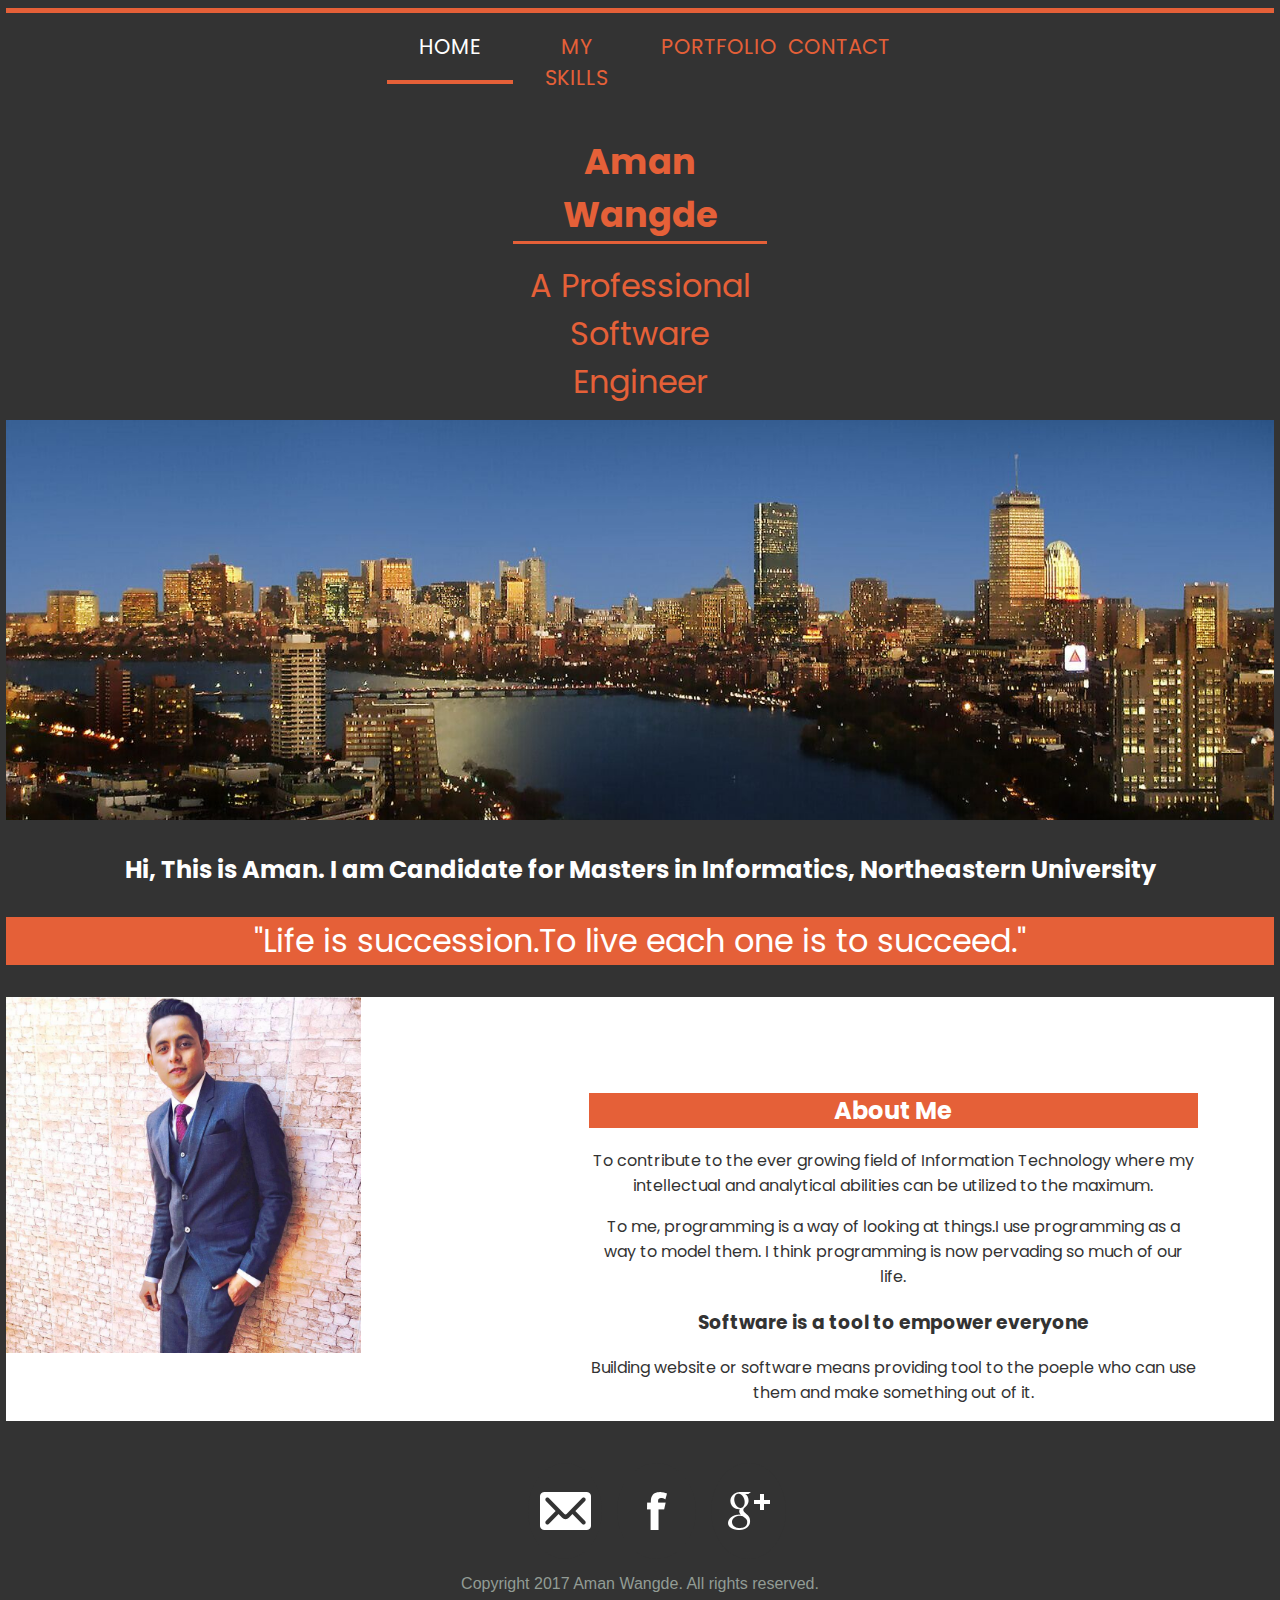
<file: neocities-amanwangdeneubootcamp1/assign4/index.html>
<!DOCTYPE HTML>
<html>
	<head>
		<meta charset="UTF-8"/>
		<meta name="viewport" content="width=device-width; initial-scale = 1.0; maximum-scale=1.0; user-scalable=yes"> 
		<title>Aman Wangde Profolio</title>
		<link rel="stylesheet" href="css/style.css" type="text/css" media="screen">
		<!-- Google Web Fonts  -->
		<link rel="stylesheet" href="https://fonts.googleapis.com/css?family=Poppins:400,300,500,600,700">
	</head>

	<body class="body">
		<header class="header">

			<nav class="header_navigation">
				<ul class="navigation_elements">
					<li class="navigation_element f1">
						<a class="navigation_link active" href="index.html">Home</a>
					</li>
					<li class="navigation_element f1">
						<a class="navigation_link" href="skills.html">My Skills</a>
					</li>
					<li class="navigation_element f1">
						<a class="navigation_link" href="portfolio.html">Portfolio</a>
					</li>
					<li class="navigation_element f1">
						<a class="navigation_link" href="contact.html">Contact</a>
					</li>
				</ul>
			</nav>
			<section class="header_title"> 						
				<h1 class="h_border">Aman Wangde</h1>
				<p>A Professional Software Engineer</p>  
			</section>	
		</header>
		<main>
			<!--slider-->
			<section class="welcome">
	    <ul class="slider">
			<!-- <figure> -->
			<!-- <img src="images/bg.jpg" alt> -->
			<!-- <img src="images/nu.jpg" alt> -->
			<!-- <img src="images/b.jpg" alt> -->
			<!-- <img src="images/b2.jpg" alt> -->
			<!-- <img src="images/b3.jpg" alt> -->
			<!-- </figure> -->
			<!---->
			<li><!--Image1--></li>
			<li><!--Image2--></li>
			<li><!--Image3--></li>
			<li><!--Image4--></li>
			<li><!--Image5--></li>
			
			</ul>
			<h1 class="welcomemessage">Hi, This is Aman. I am Candidate for Masters in Informatics, Northeastern University</h1>
			</section>
			
			<section class="welcomequote">  
				<blockquote>"Life is succession.To live each one is to succeed."</blockquote>			
			</section>
			<section class="container">
				<article class="container_article">
					<section class ="container_article_section"> 
						<h2 class="all_title">About Me </h2>

						<p>To contribute to the ever growing field of Information Technology where my intellectual and analytical abilities can
            be utilized to the maximum.</p>
						<p>To me, programming is a way of looking at things.I use programming as a way to model them. I think programming is now pervading so much of our life.</p>

						<h3>Software is a tool to empower everyone</h3>

						<p>Building website or software means providing tool to the poeple who can use them and make something out of it.</p>
					</section>
				</article>

				<aside class="container_profolio">
					<img class="container_profolio_image" src="images/propic.jpg"/>
				</aside>
			</section>
			
			
	</main>
	<!-- <footer class="all_title">@Copyright 2017</footer> -->
	<footer class="footer">
			<section class="footer-content">
				<ul class="social">
					<li class="email"><a href="mailto:aman.wangde@gmail.com">Email</a></li>
					<li class="facebook"><a href="https://www.facebook.com/aman.wangde">Facebook</a></li>
					<li class="google"><a href="https://plus.google.com/u/0/103537199380252168125">Google+</a></li>
				</ul>
				<p class="copy">Copyright 2017 Aman Wangde. All rights reserved.</p>
			</section>
		</footer>
</body>
</html>
</file>
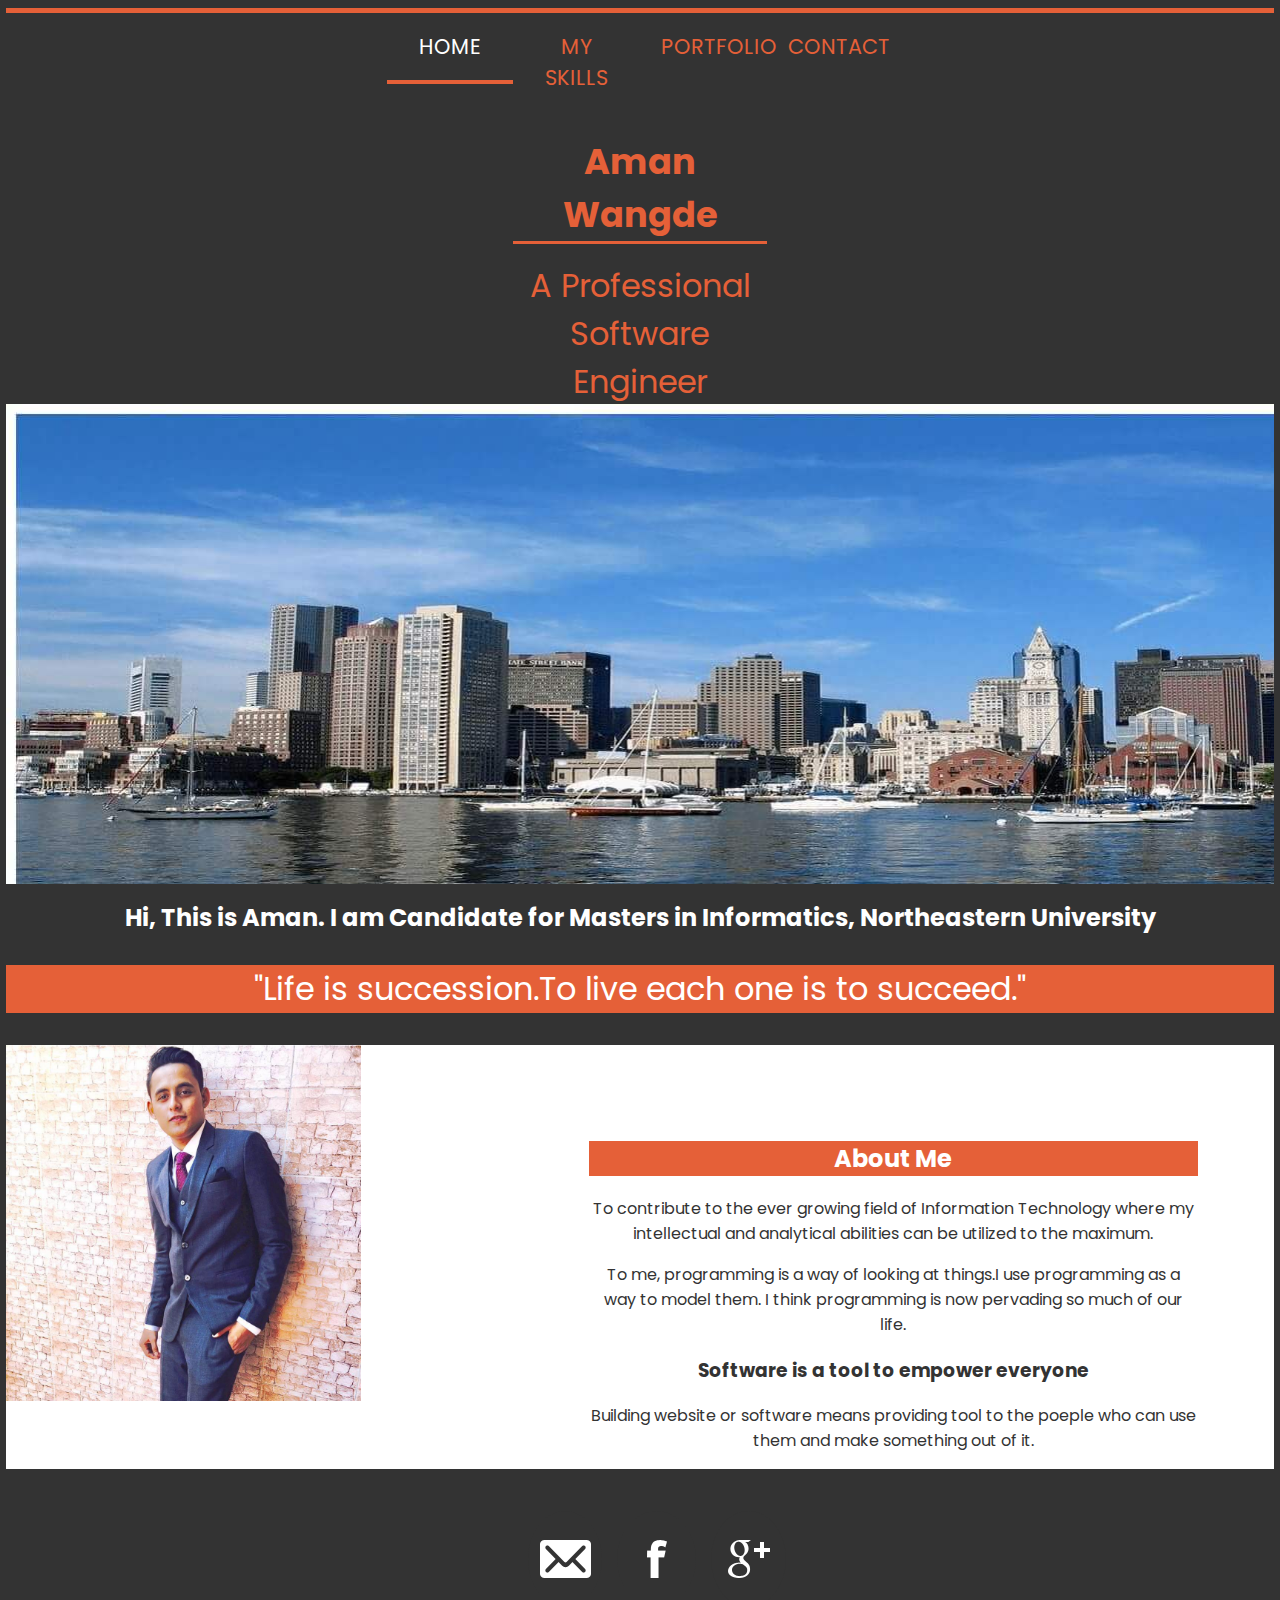
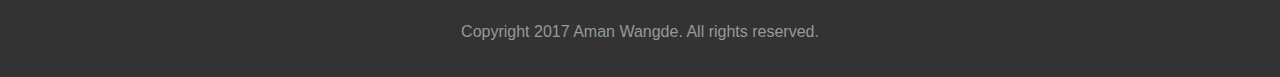
<file: neocities-amanwangdeneubootcamp1/assign5/index.html>
<!DOCTYPE HTML>
<html>
	<head>
		<meta charset="UTF-8"/>
		<meta name="viewport" content="width=device-width; initial-scale = 1.0; maximum-scale=1.0; user-scalable=yes"> 
		<title>Aman Wangde Profolio</title>
		<link rel="stylesheet" href="css/style.css" type="text/css" media="screen">
		<!-- Google Web Fonts  -->
		<link rel="stylesheet" href="https://fonts.googleapis.com/css?family=Poppins:400,300,500,600,700">
	</head>

	<body class="body">
		<header class="header">

			<nav class="header_navigation">
				<ul class="navigation_elements">
					<li class="navigation_element f1">
						<a class="navigation_link active" href="index.html">Home</a>
					</li>
					<li class="navigation_element f1">
						<a class="navigation_link" href="skills.html">My Skills</a>
					</li>
					<li class="navigation_element f1">
						<a class="navigation_link" href="portfolio.html">Portfolio</a>
					</li>
					<li class="navigation_element f1">
						<a class="navigation_link" href="contact.html">Contact</a>
					</li>
				</ul>
			</nav>
			<section class="header_title"> 						
				<h1 class="h_border">Aman Wangde</h1>
				<p>A Professional Software Engineer</p>  
			</section>	
		</header>
		<main>
			<!--slider-->
			<section class="welcome">
			<h1 class="welcomemessage">Hi, This is Aman. I am Candidate for Masters in Informatics, Northeastern University</h1>
			</section>
			
			<section class="welcomequote">  
				<blockquote>"Life is succession.To live each one is to succeed."</blockquote>			
			</section>
			<section class="container">
				<article class="container_article">
					<section class ="container_article_section"> 
						<h2 class="all_title">About Me </h2>

						<p>To contribute to the ever growing field of Information Technology where my intellectual and analytical abilities can
            be utilized to the maximum.</p>
						<p>To me, programming is a way of looking at things.I use programming as a way to model them. I think programming is now pervading so much of our life.</p>

						<h3>Software is a tool to empower everyone</h3>

						<p>Building website or software means providing tool to the poeple who can use them and make something out of it.</p>
					</section>
				</article>

				<aside class="container_profolio">
					<img class="container_profolio_image" src="images/propic.jpg"/>
				</aside>
			</section>
			
			
	</main>
	<!-- <footer class="all_title">@Copyright 2017</footer> -->
	<footer class="footer">
			<section class="footer-content">
				<ul class="social">
					<li class="email"><a href="mailto:aman.wangde@gmail.com">Email</a></li>
					<li class="facebook"><a href="https://www.facebook.com/aman.wangde">Facebook</a></li>
					<li class="google"><a href="https://plus.google.com/u/0/103537199380252168125">Google+</a></li>
				</ul>
				<p class="copy">Copyright 2017 Aman Wangde. All rights reserved.</p>
			</section>
		</footer>
</body>
</html>
</file>
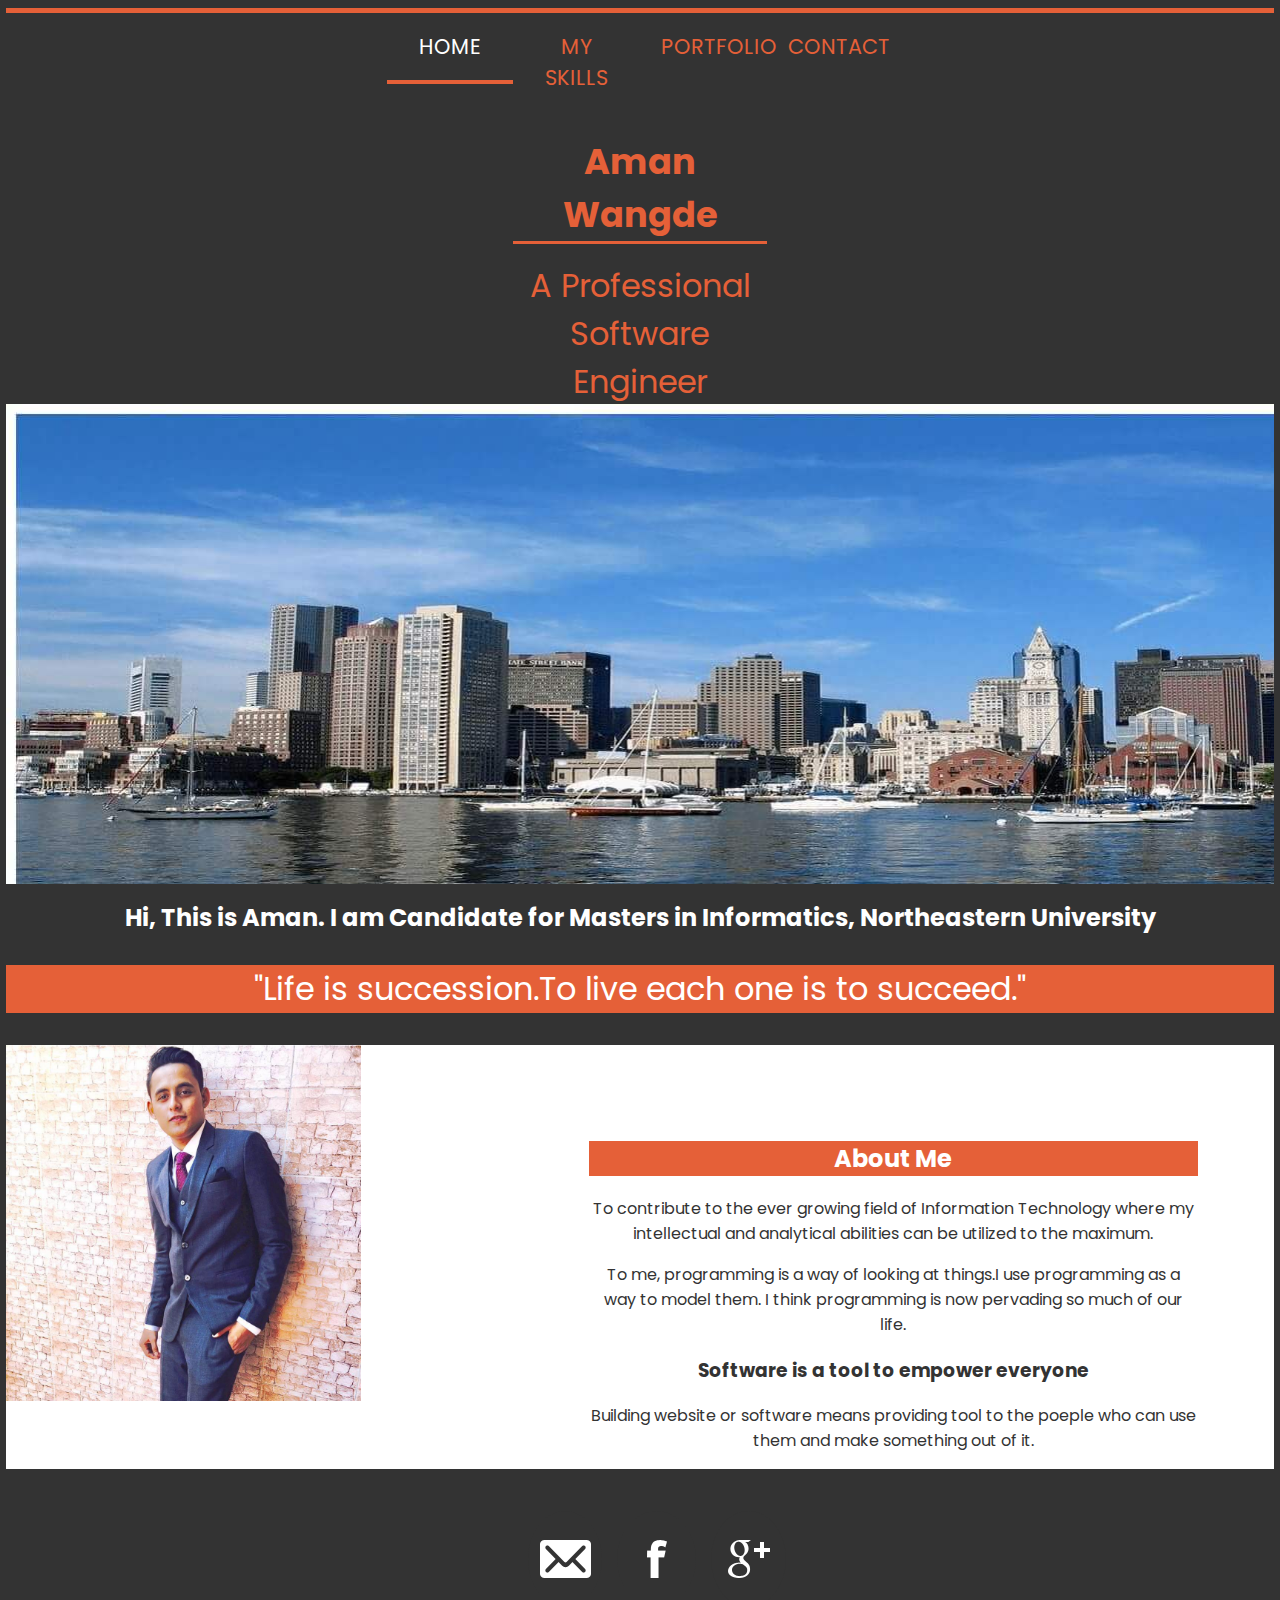
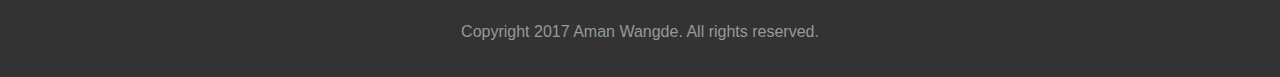
<file: neocities-amanwangdeneubootcamp1/assign6/index.html>
<!DOCTYPE HTML>
<html>
	<head>
		<meta charset="UTF-8"/>
		<meta name="viewport" content="width=device-width; initial-scale = 1.0; maximum-scale=1.0; user-scalable=yes"> 
		<title>Aman Wangde Profolio</title>
		<link rel="stylesheet" href="css/style.css" type="text/css" media="screen">
		<!-- Google Web Fonts  -->
		<link rel="stylesheet" href="https://fonts.googleapis.com/css?family=Poppins:400,300,500,600,700">
	</head>

	<body class="body">
		<header class="header">

			<nav class="header_navigation">
				<ul class="navigation_elements">
					<li class="navigation_element f1">
						<a class="navigation_link active" href="index.html">Home</a>
					</li>
					<li class="navigation_element f1">
						<a class="navigation_link" href="skills.html">My Skills</a>
					</li>
					<li class="navigation_element f1">
						<a class="navigation_link" href="portfolio.html">Portfolio</a>
					</li>
					<li class="navigation_element f1">
						<a class="navigation_link" href="contact.html">Contact</a>
					</li>
				</ul>
			</nav>
			<section class="header_title"> 						
				<h1 class="h_border">Aman Wangde</h1>
				<p>A Professional Software Engineer</p>  
			</section>	
		</header>
		<main>
			<!--slider-->
			<section class="welcome">
	    <!-- <section class="slider"> -->
			<!-- </section> -->
			<h1 class="welcomemessage">Hi, This is Aman. I am Candidate for Masters in Informatics, Northeastern University</h1>
			</section>
			
			<section class="welcomequote">  
				<blockquote>"Life is succession.To live each one is to succeed."</blockquote>			
			</section>
			<section class="container">
				<article class="container_article">
					<section class ="container_article_section"> 
						<h2 class="all_title">About Me </h2>

						<p>To contribute to the ever growing field of Information Technology where my intellectual and analytical abilities can
            be utilized to the maximum.</p>
						<p>To me, programming is a way of looking at things.I use programming as a way to model them. I think programming is now pervading so much of our life.</p>

						<h3>Software is a tool to empower everyone</h3>

						<p>Building website or software means providing tool to the poeple who can use them and make something out of it.</p>
					</section>
				</article>

				<aside class="container_profolio">
					<img class="container_profolio_image" src="images/propic.jpg"/>
				</aside>
			</section>
			
			
	</main>
	<!-- <footer class="all_title">@Copyright 2017</footer> -->
	<footer class="footer">
			<section class="footer-content">
				<ul class="social">
					<li class="email"><a href="mailto:aman.wangde@gmail.com">Email</a></li>
					<li class="facebook"><a href="https://www.facebook.com/aman.wangde">Facebook</a></li>
					<li class="google"><a href="https://plus.google.com/u/0/103537199380252168125">Google+</a></li>
				</ul>
				<p class="copy">Copyright 2017 Aman Wangde. All rights reserved.</p>
			</section>
		</footer>
</body>
</html>
</file>
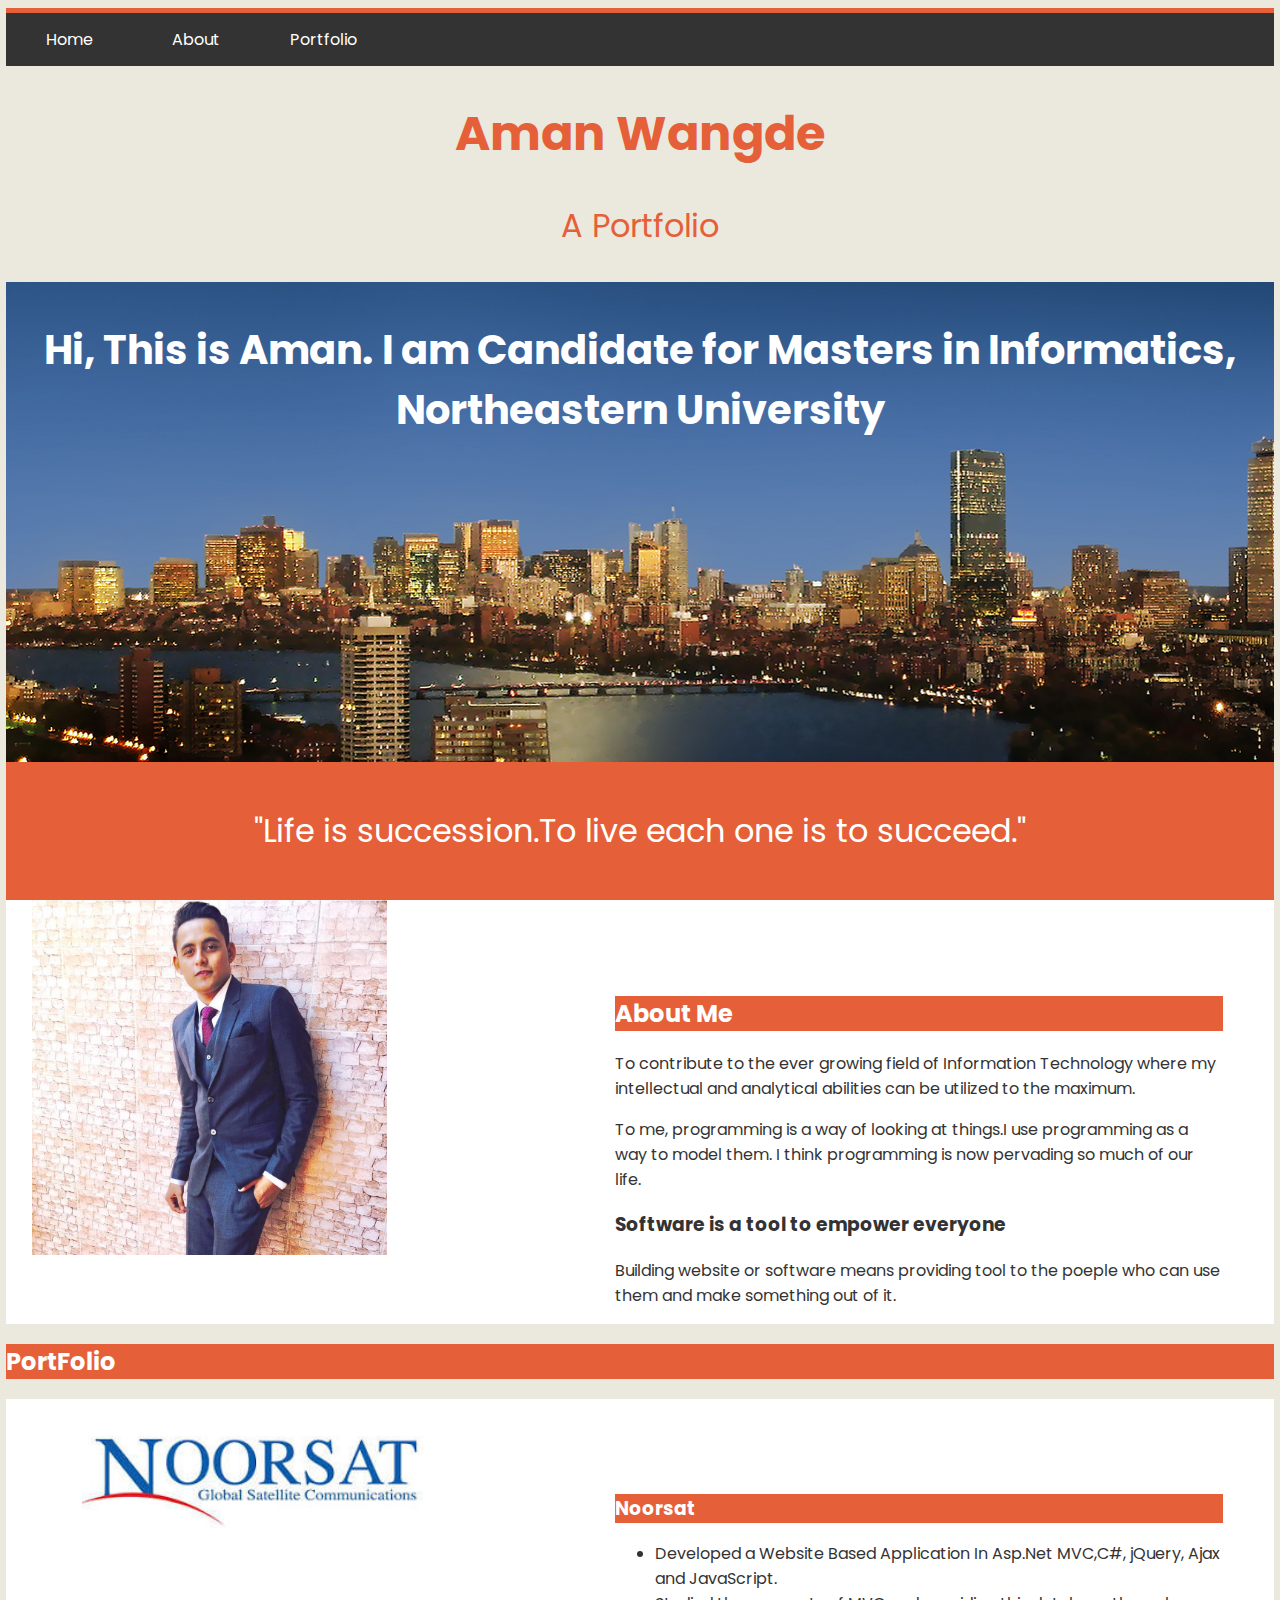
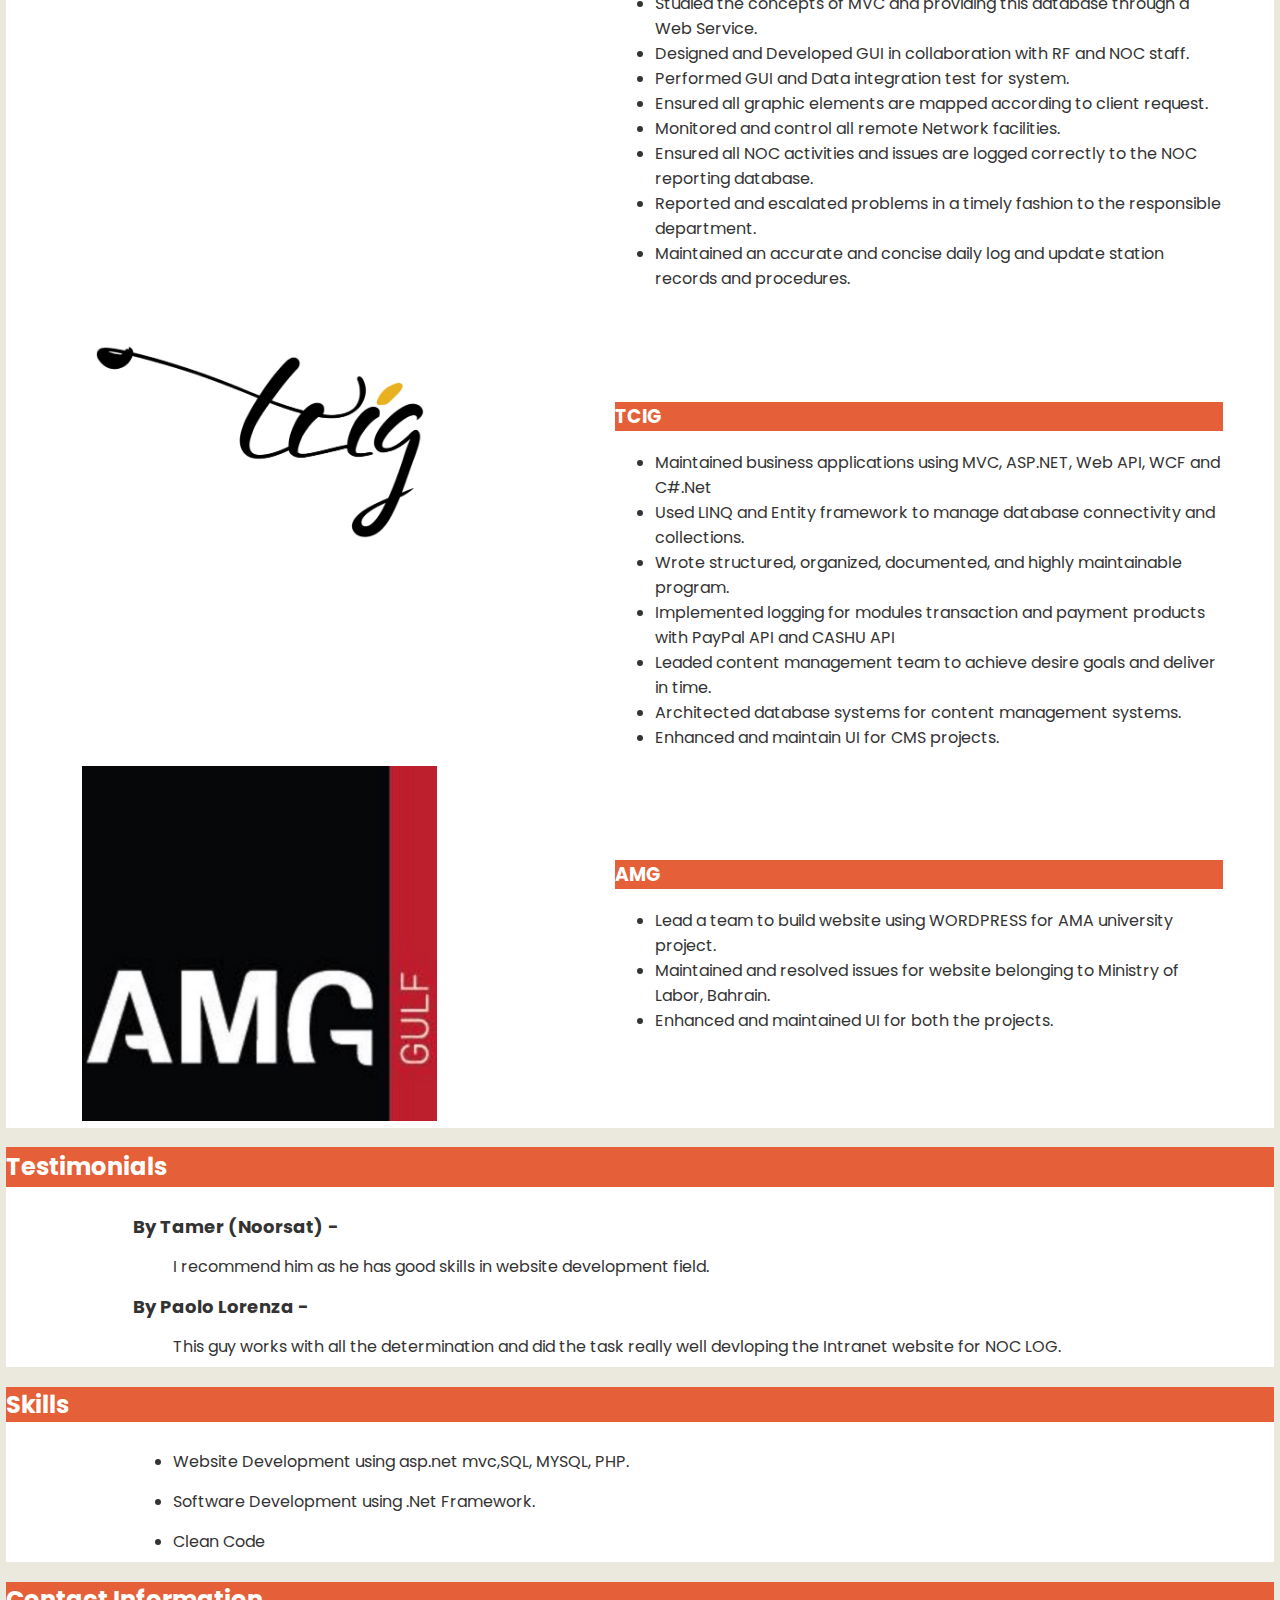
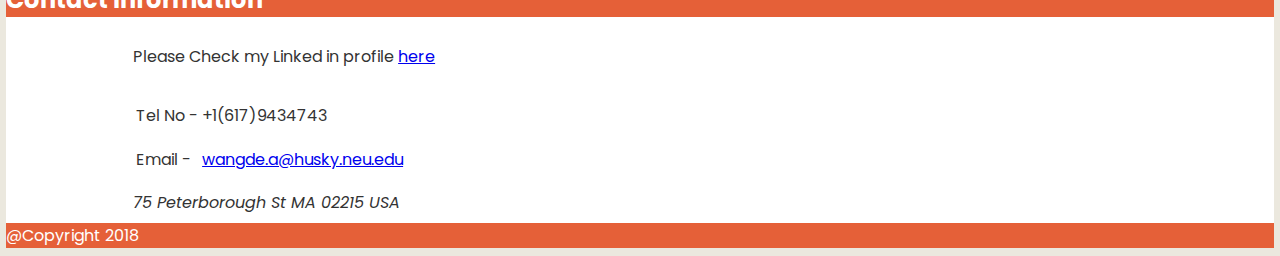
<file: neocities-amanwangdeneubootcamp1/assignment3/index.html>
<!DOCTYPE HTML>
<html>
	<head>
		<meta charset="UTF-8"/>
		<meta name="viewport" content="width=device-width; initial-scale = 1.0; maximum-scale=1.0; user-scalable=no" /> 
		<title>Aman Wangde Profolio</title>
		<link rel="stylesheet" href="css/style.css" type="text/css" media="screen" />
		<!-- Google Web Fonts  -->
		<link rel="stylesheet" href="https://fonts.googleapis.com/css?family=Poppins:400,300,500,600,700"/>
	</head>

	<body class="body">
		<header class="header">

			<nav class="header_navigation">
				<ul class="navigation_elements">
					<li class="navigation_element">
						<a class="navigation_link" href="#">Home</a>
					</li>
					<li class="navigation_element">
						<a class="navigation_link" href="#">About</a>
					</li>
					<li class="navigation_element">
						<a class="navigation_link" href="#">Portfolio</a>
					</li>
				</ul>
			</nav>
			<section class="header_title"> 						
				<h1>Aman Wangde</h1>
				<p>A Portfolio</p>  
			</section>	
		</header>
		<main>
			<section class="welcome">
				<h1 class="welcomemessage">Hi, This is Aman. I am Candidate for Masters in Informatics, Northeastern University</h1>
			</section>
			<section class="welcomequote">  
				<blockquote>"Life is succession.To live each one is to succeed."</blockquote>			
			</section>
			<section class="container">
				<article class="container_article">
					<section class ="container_article_section"> 
						<h2 class="all_title">About Me </h2>

						<p>To contribute to the ever growing field of Information Technology where my intellectual and analytical abilities can
            be utilized to the maximum.</p>
						<p>To me, programming is a way of looking at things.I use programming as a way to model them. I think programming is now pervading so much of our life.</p>

						<h3>Software is a tool to empower everyone</h3>

						<p>Building website or software means providing tool to the poeple who can use them and make something out of it.</p>
					</section>
				</article>

				<aside class="container_profolio">
					<img class="container_profolio_image" src="images/propic.jpg"/>
				</aside>
				<br class="clear"/>
			</section>
			<h2 class="all_title">
                PortFolio
			</h2> 
			<section class="container">
				<article class="container_article">
					<section class ="container_article_section"> 
						<h3 class="all_title">Noorsat</h3>
						<section class ="about_content"> 
							<ul>
								<li> Developed a Website Based Application In Asp.Net MVC,C#, jQuery, Ajax and JavaScript. </li>
								<li> Studied the concepts of MVC and providing this database through a Web Service. </li>
								<li> Designed and Developed GUI in collaboration with RF and NOC staff. </li>
								<li> Performed GUI and Data integration test for system.</li>
								<li> Ensured all graphic elements are mapped according to client request.</li>
								<li> Monitored and control all remote Network facilities. </li>
								<li> Ensured all NOC activities and issues are logged correctly to the NOC reporting database.</li>
								<li> Reported and escalated problems in a timely fashion to the responsible department.</li>
								<li> Maintained an accurate and concise daily log and update station records and procedures.</li>
							</ul>
						</section>
					</section>
				</article>

				<aside class="container_profolio">
					<img class="portfolio_image" src="images/c1.jpg" alt="Noorsat Image" width="200" height="200"/>
				</aside>
				<br class="clear"/>
			</section>
			<br class="all_title"/>
			<section class="container">
				<article class="container_article">
					<section class ="container_article_section"> 
						<h3 class="all_title">TCIG</h3>

						<ul>
							<li> Maintained business applications using MVC, ASP.NET, Web API, WCF and C#.Net </li>
							<li> Used LINQ and Entity framework to manage database connectivity and collections. </li>
							<li> Wrote structured, organized, documented, and highly maintainable program. </li>
							<li> Implemented logging for modules transaction and payment products with PayPal API and CASHU API</li>
							<li> Leaded content management team to achieve desire goals and deliver in time.</li>
							<li> Architected database systems for content management systems. </li>
							<li> Enhanced and maintain UI for CMS projects.</li>
						</ul>
					</section>
				</article>

				<aside class="container_profolio">
					<img class="portfolio_image" src="images/logo_dark.png" alt="TCIG Image" width="200" height="200"/>	
				</aside>
				<br class="clear"/>
			</section>
			<br class="all_title"/>
			<section class="container">
				<article class="container_article">
					<section class ="container_article_section"> 
						<h3 class="all_title">AMG</h3>
						<ul>
							<li> Lead a team to build website using WORDPRESS for AMA university project. </li>
							<li> Maintained and resolved issues for website belonging to Ministry of Labor, Bahrain. </li>
							<li> Enhanced and maintained UI for both the projects. </li>

						</ul>

					</section>
				</article>

				<aside class="container_profolio">
					<img class="portfolio_image" src="images/c2.jpg" alt="AMG Image" width="200" height="200"/>
				</aside>
			</section>

			<!-- <br class="clear"/> -->
			<section >

				<!-- <br class="clear"/> -->
				<!--This gives the information about the testimonials received about the work-->
				<article class="testimonials">

					<h2 class="all_title">Testimonials</h2 >
					<dl>
						<dt>
									By Tamer (Noorsat) -
						</dt>
						<dd> I  recommend him as he has good skills in website development field.</dd>
						<dt>
									By Paolo Lorenza -
						</dt>
						<dd> This guy works with all the determination and did the task really well devloping the Intranet website for NOC LOG.</dd>
					</dl>


				</article>
			</section>


			<section >
				<article class="services">
					<h2 class="all_title">Skills</h2>

					<ul>
						<li>
							Website Development using asp.net mvc,SQL, MYSQL, PHP.
						</li>
						<li>Software Development using .Net Framework.</li>
						<li>Clean Code</li>
					</ul>

				</article>
			</section>
		</p>
		<section >
			<article class="contact">
				<h2 class="all_title"> Contact Information</h2>

				<section class="contact_inner">
					<p>Please Check my Linked in profile <a href="https://www.linkedin.com/in/amanw/" target="_blank">here</a>
					</p>
					<table>
						<tr>
							<td>
						Tel No - 
							</td>
							<td>+1(617)9434743</td>
						</tr>
						<tr>
							<td>Email -</td>
							<td>
								<a href="mailto:wangde.a@husky.neu.edu" target="_blank">wangde.a@husky.neu.edu</a>
							</td>
						</tr>
					</table>


					<address>
							 75 Peterborough St MA 02215 USA
					</address>
				</section>
			</article>
		</section>
	</main>
	<footer class="all_title">@Copyright 2018</footer>
</body>
</html>
</file>
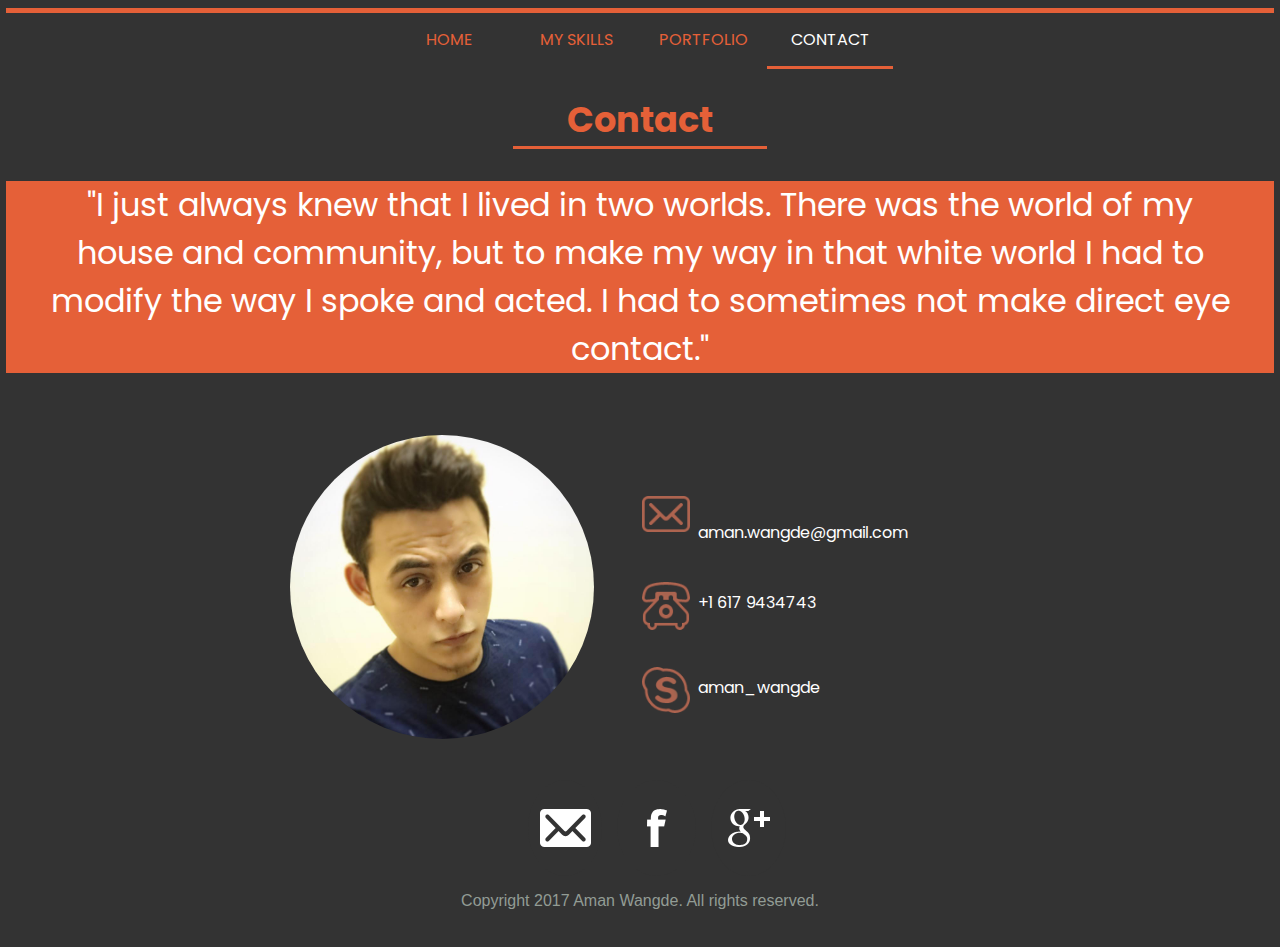
<file: neocities-amanwangdeneubootcamp1/assign4/contact.html>
<!DOCTYPE HTML>
<html>
	<head>
		<meta charset="UTF-8"/>
		<meta name="viewport" content="width=device-width; initial-scale = 1.0; maximum-scale=1.0; user-scalable=no"> 
		<title>Aman Wangde Profolio</title>
		<link rel="stylesheet" href="css/style.css" type="text/css" media="screen">
		<!-- Google Web Fonts  -->
		<link rel="stylesheet" href="https://fonts.googleapis.com/css?family=Poppins:400,300,500,600,700">
	</head>

	<body class="body">
		<header class="header">

			<nav class="header_navigation">
				<ul class="navigation_elements">
					<li class="navigation_element">
						<a class="navigation_link" href="index.html">Home</a>
					</li>
					<li class="navigation_element">
						<a class="navigation_link" href="skills.html">My Skills</a>
					</li>
					<li class="navigation_element">
						<a class="navigation_link" href="portfolio.html">Portfolio</a>
					</li>
					<li class="navigation_element">
						<a class="navigation_link active" href="contact.html">Contact</a>
					</li>
				</ul>
			</nav>
			<section class="header_title"> 						
				<h1 class="h_border">Contact</h1> 
			</section>	
		</header>
		<main>
			<section class="welcomequote">  
				<blockquote>"I just always knew that I lived in two worlds. There was the world of my house and community, but to make my way in that white world I had to modify the way I spoke and acted. I had to sometimes not make direct eye contact."</blockquote>			
			</section>
			<section class="contacts">
				<section class="boxparagraph">
					<img class="boximage" src="images/contact.jpg" alt="Contact Image"/>
				</section>
				<section class="boxparagraph">
					<img class="boxicon" src="images/icon_email2.png" alt="Email Icon"/>
					<p class="boxcontent">aman.wangde@gmail.com</p>
				</section>
        <br/>
				<section class="boxparagraph">
					<img class="boxicon" src="images/icon_phone.png" alt="Phone Number"/>
					<article class="boxcontent">+1 617 9434743</article>
				</section>
		     <br/>
				<section class="boxparagraph">
					<img class="boxicon" src="images/icon_skype.png" alt="Skype ID"/>
					<article class="boxcontent">aman_wangde</article>
				</section>
	     <br/>
			</section>
		</main>
		<!-- <footer class="all_title">@Copyright 2017</footer> -->
		<footer class="footer">
			<section class="footer-content">
				<ul class="social">
					<li class="email"><a href="mailto:aman.wangde@gmail.com">Email</a></li>
					<li class="facebook"><a href="https://www.facebook.com/aman.wangde">Facebook</a></li>
					<li class="google"><a href="https://plus.google.com/u/0/103537199380252168125">Google+</a></li>
				</ul>
				<p class="copy">Copyright 2017 Aman Wangde. All rights reserved.</p>
			</section>
		</footer>
	</body>
</html>
</file>
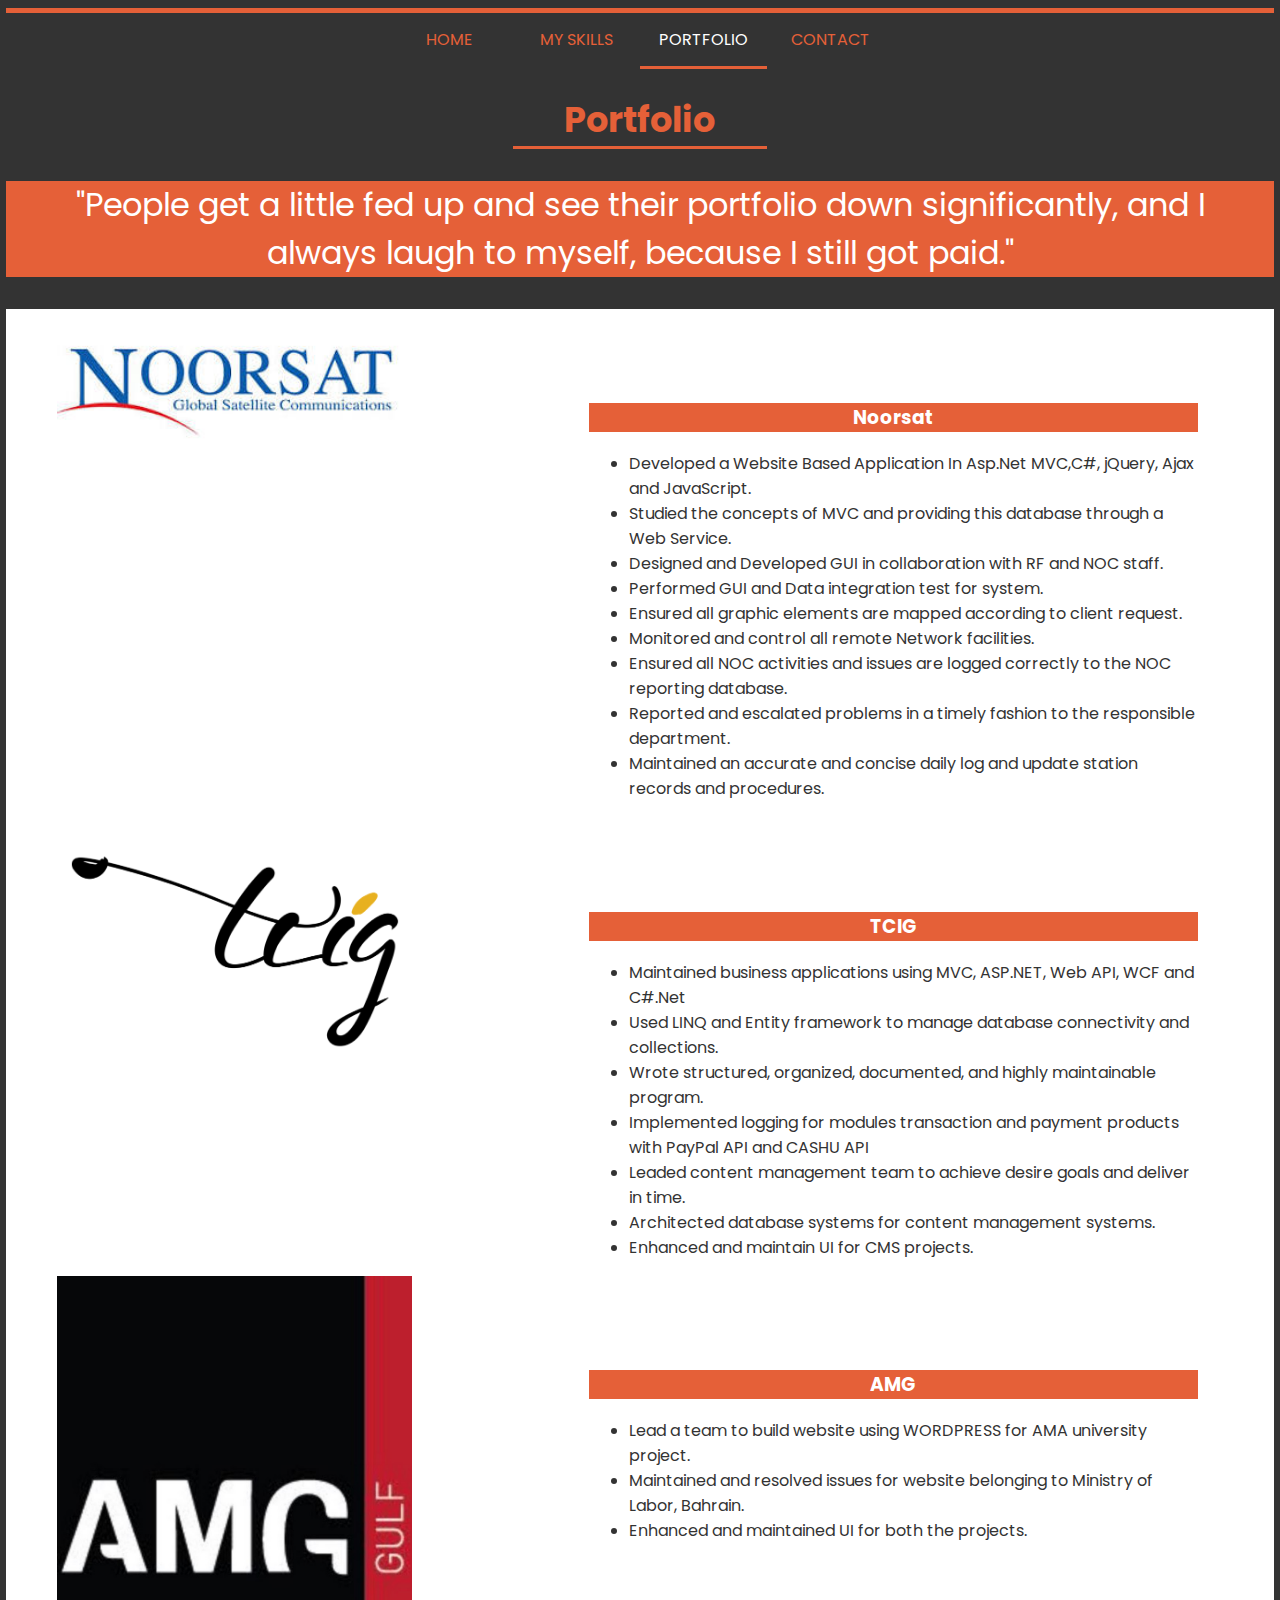
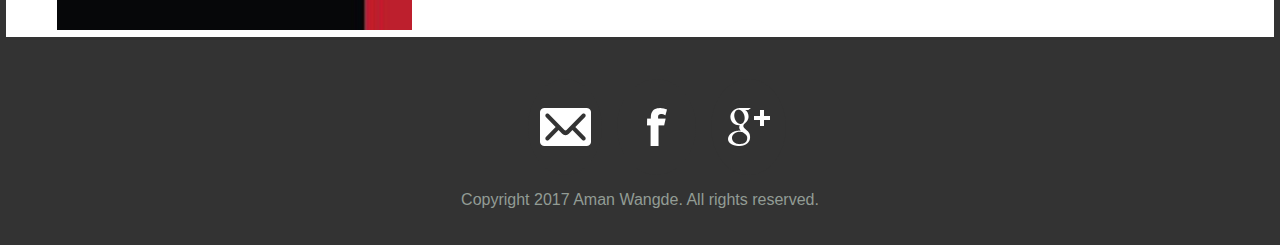
<file: neocities-amanwangdeneubootcamp1/assign4/portfolio.html>
<!DOCTYPE HTML>
<html>
	<head>
		<meta charset="UTF-8"/>
		<meta name="viewport" content="width=device-width; initial-scale = 1.0; maximum-scale=1.0; user-scalable=no"> 
		<title>Aman Wangde Profolio</title>
		<link rel="stylesheet" href="css/style.css" type="text/css" media="screen">
		<!-- Google Web Fonts  -->
		<link rel="stylesheet" href="https://fonts.googleapis.com/css?family=Poppins:400,300,500,600,700">
	</head>

	<body class="body">
		<header class="header">

			<nav class="header_navigation">
				<ul class="navigation_elements">
					<li class="navigation_element">
						<a class="navigation_link" href="index.html">Home</a>
					</li>
					<li class="navigation_element">
						<a class="navigation_link" href="skills.html">My Skills</a>
					</li>
					<li class="navigation_element">
						<a class="navigation_link active" href="portfolio.html">Portfolio</a>
					</li>
					<li class="navigation_element">
						<a class="navigation_link" href="contact.html">Contact</a>
					</li>
				</ul>
			</nav>
			<section class="header_title"> 						
				<h1 class="h_border">Portfolio</h1> 
			</section>	
		</header>
		<main>
			<section class="welcomequote">  
				<blockquote>"People get a little fed up and see their portfolio down significantly, and I always laugh to myself, because I still got paid."</blockquote>			
			</section>
			
				<section class="container">
				<article class="container_article">
					<section class ="container_article_section"> 
						<h3 class="all_title">Noorsat</h3>
						<section class ="about_content"> 
							<ul>
								<li> Developed a Website Based Application In Asp.Net MVC,C#, jQuery, Ajax and JavaScript. </li>
								<li> Studied the concepts of MVC and providing this database through a Web Service. </li>
								<li> Designed and Developed GUI in collaboration with RF and NOC staff. </li>
								<li> Performed GUI and Data integration test for system.</li>
								<li> Ensured all graphic elements are mapped according to client request.</li>
								<li> Monitored and control all remote Network facilities. </li>
								<li> Ensured all NOC activities and issues are logged correctly to the NOC reporting database.</li>
								<li> Reported and escalated problems in a timely fashion to the responsible department.</li>
								<li> Maintained an accurate and concise daily log and update station records and procedures.</li>
							</ul>
						</section>
					</section>
				</article>

				<aside class="container_profolio">
					<img class="portfolio_image" src="images/c1.jpg" alt="Noorsat Image" width="200" height="200"/>
				</aside>
				<br class="clear"/>
			</section>
			<br class="all_title"/>
			<section class="container">
				<article class="container_article">
					<section class ="container_article_section"> 
						<h3 class="all_title">TCIG</h3>

						<ul>
							<li> Maintained business applications using MVC, ASP.NET, Web API, WCF and C#.Net </li>
							<li> Used LINQ and Entity framework to manage database connectivity and collections. </li>
							<li> Wrote structured, organized, documented, and highly maintainable program. </li>
							<li> Implemented logging for modules transaction and payment products with PayPal API and CASHU API</li>
							<li> Leaded content management team to achieve desire goals and deliver in time.</li>
							<li> Architected database systems for content management systems. </li>
							<li> Enhanced and maintain UI for CMS projects.</li>
						</ul>
					</section>
				</article>

				<aside class="container_profolio">
					<img class="portfolio_image" src="images/logo_dark.png" alt="TCIG Image" width="200" height="200"/>	
				</aside>
				<br class="clear"/>
			</section>
			<br class="all_title"/>
			<section class="container">
				<article class="container_article">
					<section class ="container_article_section"> 
						<h3 class="all_title">AMG</h3>
						<ul>
							<li> Lead a team to build website using WORDPRESS for AMA university project. </li>
							<li> Maintained and resolved issues for website belonging to Ministry of Labor, Bahrain. </li>
							<li> Enhanced and maintained UI for both the projects. </li>

						</ul>

					</section>
				</article>

				<aside class="container_profolio">
					<img class="portfolio_image" src="images/c2.jpg" alt="AMG Image" width="200" height="200"/>
				</aside>
			</section>
			
			
	</main>
	<!-- <footer class="all_title">@Copyright 2017</footer> -->
	<footer class="footer">
			<section class="footer-content">
				<ul class="social">
					<li class="email"><a href="mailto:aman.wangde@gmail.com">Email</a></li>
					<li class="facebook"><a href="https://www.facebook.com/aman.wangde">Facebook</a></li>
					<li class="google"><a href="https://plus.google.com/u/0/103537199380252168125">Google+</a></li>
				</ul>
				<p class="copy">Copyright 2017 Aman Wangde. All rights reserved.</p>
			</section>
		</footer>
</body>
</html>
</file>
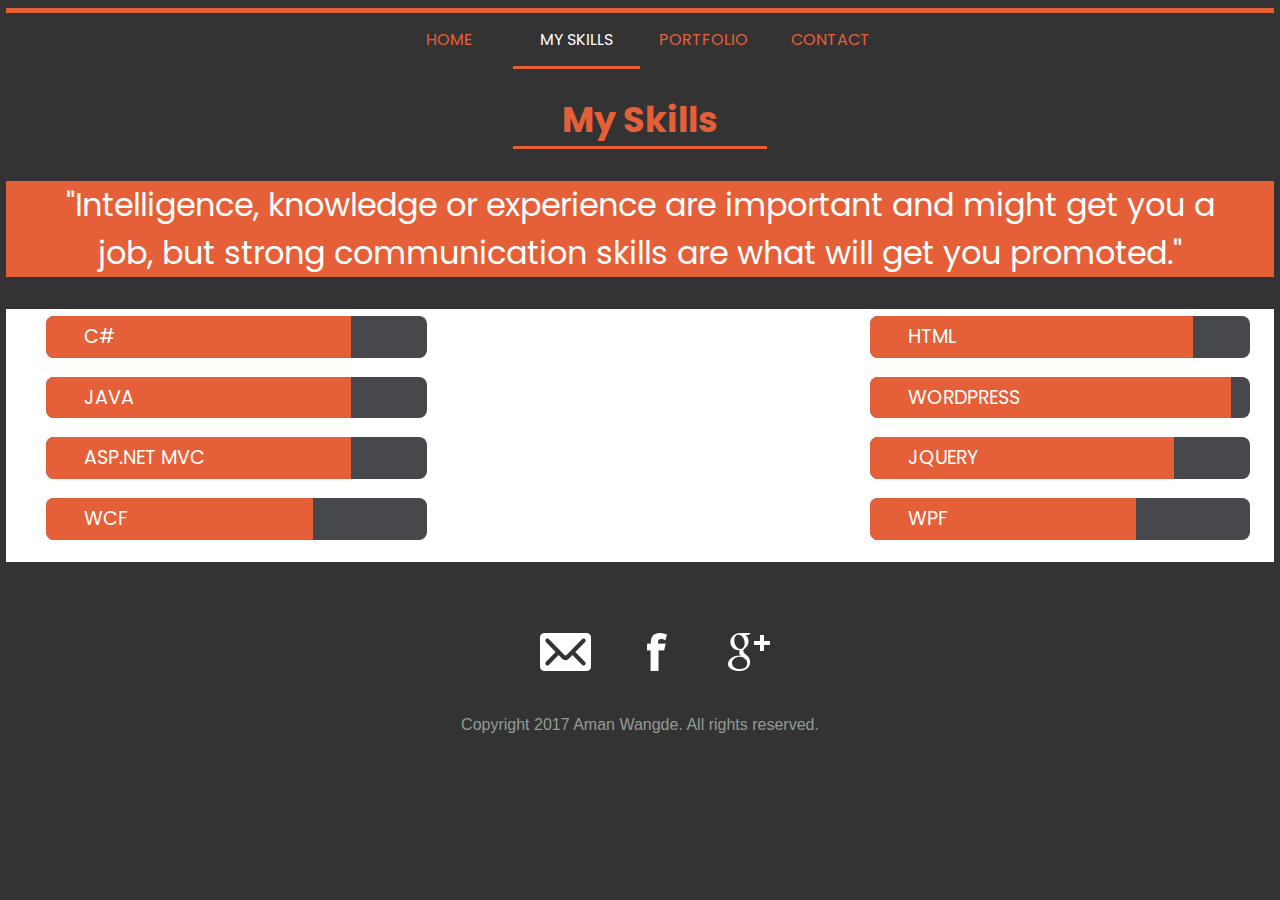
<file: neocities-amanwangdeneubootcamp1/assign4/skills.html>
<!DOCTYPE HTML>
<html>
	<head>
		<meta charset="UTF-8"/>
		<meta name="viewport" content="width=device-width; initial-scale = 1.0; maximum-scale=1.0; user-scalable=no"> 
		<title>Aman Wangde Profolio</title>
		<link rel="stylesheet" href="css/style.css" type="text/css" media="screen">
		<!-- Google Web Fonts  -->
		<link rel="stylesheet" href="https://fonts.googleapis.com/css?family=Poppins:400,300,500,600,700">
	</head>

	<body class="body">
		<header class="header">

			<nav class="header_navigation">
				<ul class="navigation_elements">
					<li class="navigation_element">
						<a class="navigation_link" href="index.html">Home</a>
					</li>
					<li class="navigation_element">
						<a class="navigation_link active" href="skills.html">My Skills</a>
					</li>
					<li class="navigation_element">
						<a class="navigation_link" href="portfolio.html">Portfolio</a>
					</li>
					<li class="navigation_element">
						<a class="navigation_link" href="contact.html">Contact</a>
					</li>
				</ul>
			</nav>
			<section class="header_title"> 						
				<h1 class="h_border">My Skills</h1> 
			</section>	
		</header>
		<main>
			<section class="welcomequote">  
				<blockquote>"Intelligence, knowledge or experience are important and might get you a job, but strong communication skills are what will get you promoted."</blockquote>			
			</section>
			<section class="skills_holder">
					<section class="column">
						<ul class="progress">
							<li><article class="c">C#</article></li>
							<li><article class="java">JAVA</article></li>
							<li><article class="mvc">Asp.Net MVC</article></li>
							<li><article class="wcf">WCF</article></li>
						</ul>
					</section>
					<section class="column column-add">
						
						<ul class="progress">
							<li><article class="html">html</article></li>
							<li><article class="wordpress">Wordpress</article></li>
							<li><article class="jquery">jQuery</article></li>
							<li><article class="wpf">WPF</article></li>
						</ul>
					</section >
				</section>
			
			
	</main>
	<!-- <footer class="all_title">@Copyright 2017</footer> -->
	<footer class="footer">
			<section class="footer-content">
				<ul class="social">
					<li class="email"><a href="mailto:aman.wangde@gmail.com">Email</a></li>
					<li class="facebook"><a href="https://www.facebook.com/aman.wangde">Facebook</a></li>
					<li class="google"><a href="https://plus.google.com/u/0/103537199380252168125">Google+</a></li>
				</ul>
				<p class="copy">Copyright 2017 Aman Wangde. All rights reserved.</p>
			</section>
		</footer>
</body>
</html>
</file>
<file: neocities-amanwangdeneubootcamp1/assign4/css/style.css>
/*BODY*/

body,
html {
    overflow-x: hidden;
}
.body {
    border-top: 5px solid #e56038;
    background: #333;
    font-family: 'Poppins', sans-serif;
    color: #333333;
    /* min-width:320px; */
    /* min-height:480px; */
    
    margin-right: 0.5%;
    margin-left: 0.5%;
}
/*NAVITION ELEMENTS*/

.navigation_elements {
    list-style-type: none;
    margin: 0;
    padding: 0;
    width: inherit;
    background-color: #333;
}
.navigation_element {
    float: none;
    text-align: center;
    text-transform: uppercase;
}
.navigation_link {
    display: block;
    color: #000;
    padding: 0.500em 0.875em;
    text-decoration: none;
}
/*HEADER TITLE*/

.header_title h1 {
    color: #e56038;
    text-align: center;
}
.header_title p {
    color: #e56038;
    text-align: center;
}
.header_title h1.h_border {
    border-bottom: 0.1em solid #e56038;
}
/* Change the link color on hover */

.navigation_link:hover,
.navigation_link.active {
    background-color: #333;
    color: #fff;
    border-bottom: 0.2em solid #e56038;
    text-decoration: none;
    -webkit-transition: all 0.5s ease-in-out;
    -moz-transition: all 0.5s ease-in-out;
    -o-transition: all 0.5s ease-in-out;
    transition: all 0.5s ease-in-out;
}
/* Slider*/

@keyframes slidy {
    0% {
        left: 0%;
    }
    20% {
        left: 0%;
    }
    25% {
        left: -100%;
    }
    45% {
        left: -100%;
    }
    50% {
        left: -200%;
    }
    70% {
        left: -200%;
    }
    75% {
        left: -300%;
    }
    95% {
        left: -300%;
    }
    100% {
        left: -400%;
    }
}
/* section.slider {
    overflow: hidden;
}
section.slider figure img {
    width: 20%;
    float: left;
}
section.slider figure {
    position: relative;
    width: 500%;
    margin: 0;
    left: 0;
    text-align: left;
    font-size: 0;
    animation: 15s slidy infinite;
} */
.slider{
    width: 100%;	
}

.slider li{ 
    width: 100%;
	height: 25em;
    position: absolute;
    background-size: cover;
    background-position: 50% 50%;
    background-repeat: no-repeat;
    z-index: 0;
    margin: 0;
    left: 0;
    animation:15s slidy infinite;
	list-style-type:none;
}
.slider li:nth-child(1){ 
    background-image: url(../images/b3.jpg) 
	
}
.slider li:nth-child(2){ 
    background-image: url(../images/nu.jpg);
    animation-delay: 6s; 
}
.slider li:nth-child(3){ 
    background-image: url(../images/b.jpg);
    animation-delay: 12s;
}
.slider li:nth-child(4){ 
    background-image: url(../images/b2.jpg);
	animation-delay: 18s;  
}
.slider li:nth-child(5){ 
    background-image: url(../images/bg.jpg);
    animation-delay: 24s;
}
.welcome {
	width:100%;
	height: 40em;
	display: inline-block;
	position: relative;
}
.welcomemessage {
    text-align: center;
    color: white;
    font-weight: bold;
    font-size: 1.5em;
    padding-top: 18em;
}
.welcomequote {
    width: inherit;
    height: 30%;
    background-color: #e56038;
    position: relative;
    font-family: 'Poppins', sans-serif;
    color: #fff;
    font-size: 2em;
    text-align: center;
}
/*ABOUT ME */

.container {
    width: 100%;
    background-color: white;
    display: inline-block;
}
.all_title {
    width: 100%;
    height: 20%;
    background-color: #e56038;
    color: white;
    text-align: center;
}
.container_article_section {
    padding-top: 1%;
}
.container_article_section p {
    text-align: center;
}
.container_article_section h3 {
    text-align: center;
}
.container_profolio {
    position: relative;
}
.container_profolio_image {
    width: 100%;
    height: 100%;
}
.portfolio_image {
    width: 70%;
    height: 100%;
    margin-left: 10%;
}
.testimonials {
    width: 100%;
    background: white;
}
.testimonials dt {
    font-size: large;
    font-weight: bold;
}
.clear {
    clear: both;
}
.services {
    background: white;
}
.services ul {
    line-height: 2.5em;
}
.contact {
    background: white;
}
.contact_inner {
    line-height: 2.5em;
}
/*
Skills-mobile
*/

main .skills_holder h2 {
    text-align: left;
    margin: 0 0 40px;
}
.skills_holder {
    width: 100%;
    overflow: hidden;
    background: white;
}
.skills_holder .column {
    width: 80%;
    float: none;
}
.skills_holder .column.column-add {
    float: none;
}
.progress {
    overflow: hidden;
    width: 100%;
    margin: 2% 0 1% 0;
}
.progress li {
    overflow: hidden;
    height: 260%;
    line-height: 260%;
    background: #46484c;
    border-radius: 0.5em;
    margin: 0 0 5%;
}
.progress li article {
    background: #e56038;
    color: #fff;
    text-transform: uppercase;
    display: block;
    font-family: 'Poppins';
    font-weight: normal;
    font-size: 1.2em;
    padding: 0 0 0 10%;
}
.progress li article.c {
    width: 70%;
}
.progress li article.java {
    width: 70%;
}
.progress li article.mvc {
    width: 70%;
}
.progress li article.wcf {
    width: 60%;
}
.progress li article.html {
    width: 75%;
}
.progress li article.wordpress {
    width: 85%;
}
.progress li article.jquery {
    width: 70%;
}
.progress li article.wpf {
    width: 60%;
}
/*Contact-mobile */

.clear {
    clear: both;
}
.images_holder {
    float: left;
    margin: 1% 10% 0 0;
    width: 20%;
}
.images_holder {} .contact_holder {
    margin-left: 18%;
}
.boxparagraph {
    width: inherit;
    padding: 2%;
}
.boximage {
    width: 100%;
    height: auto;
    display: inline;
    border-radius: 50%;
    float: right;
}
.boxcontent {
    height: auto;
    float: right;
    font: 1rem;
    color: white;
    padding: 0.5rem;
}
.boxicon {
    width: 20%;
    height: auto;
}
/*Footer-mobile*/

.footer {
    width: 100%;
    overflow: hidden;
    background: #333;
}
.footer-content {
    max-width: 100%;
    margin: 0 auto;
    padding: 2% 0 1%;
    /* color: #a5a5a5; */
}
.footer-content .social {
    overflow: hidden;
}
.footer-content .social li {
    float: left;
    margin: 0 0 0 2%;
    border-radius: 50%;
    text-indent: -999%;
    background: #333;
    width: 30%;
    height: 6em;
    position: relative;
    display: table;
}
.footer-content .social li:first-child {
    margin: 0;
}
.footer-content .social li:hover {
    background: #e56038;
    -webkit-transition: all 0.5s ease-in-out;
    -moz-transition: all 0.5s ease-in-out;
    -o-transition: all 0.5s ease-in-out;
    transition: all 0.5s ease-in-out;
}
.footer-content .social li a {
    display: table-cell;
    position: relative;
}
.footer-content .social li.email a {
    background: url(../images/icon_email.png) no-repeat 50% 50%;
}
.footer-content .social li.facebook a {
    background: url(../images/icon_fb.png) no-repeat 50% 50%;
}
.footer-content .social li.google a {
    background: url(../images/icon_gl.png) no-repeat 50% 50%;
}
.footer-content p {
    font: 1em Arial, Helvetica, sans-serif;
    display: block;
    text-align: center;
    color: #929c95;
}



@media only screen and (min-width: 768px) and (max-width: 1199px) {
	.welcomemessage {
		padding-top: 20em;
	}
.header_navigation {
        background-color: #e56038;
        height: 10%;
        width: 100%;
        margin-left: 10%;
        position: relative;
    }
    .navigation_elements {
        list-style-type: none;
        margin: 0;
        padding: 0;
        overflow: hidden;
        background-color: #333;
    }
    .navigation_elements ul {
        text-align: center;
    }
    .navigation_element {
        float: left;
        width: 20%;
        text-transform: uppercase;
    }
    .navigation_element.f1 {
        font-size: 1.3em;
    }
    .navigation_link {
        display: block;
        color: #e56038;
        text-align: center;
        padding: 0.875em 1em;
        text-decoration: none;
    }
    /* Change the link color to #111 (black) on hover */
    /* .navigation_link:hover { */
    /* background-color: #111; */
    /* } */
    
    .navigation_link:hover,
    .navigation_link.active {
        background-color: #333;
        color: #fff;
        border-bottom: 0.2em solid #e56038;
        text-decoration: none;
        -webkit-transition: all 0.5s ease-in-out;
        -moz-transition: all 0.5s ease-in-out;
        -o-transition: all 0.5s ease-in-out;
        transition: all 0.5s ease-in-out;
    }
}

/*LAPTOP*/
@media only screen and (min-width: 1200px) {
.welcome {
	height:30em;
}  
.welcomemesage {
	padding-top:30em;
}  
  .header_title h1 {
        color: #e56038;
        font-size: 2.2em;
        text-align: center;
    }
    .header_title {
        width: 20%;
        margin: 0 40%;
    }
    .header_title p {
        color: #e56038;
        font-size: 2em;
        text-align: center;
        padding: 0;
        margin-bottom: -1%;
        margin-top: -2%;
    }
    .header_title h1.h_border {
        border-bottom: 0.1em solid #e56038;
    }
    .header_navigation {
        background-color: #e56038;
        height: 10%;
        width: 100%;
        margin-left: 30%;
        position: relative;
    }
    .navigation_elements {
        list-style-type: none;
        margin: 0;
        padding: 0;
        overflow: hidden;
        background-color: #333;
    }
    .navigation_elements ul {
        text-align: center;
    }
    .navigation_element {
        float: left;
        width: 10%;
        text-transform: uppercase;
    }
    .navigation_element.f1 {
        font-size: 1.3em;
    }
    .navigation_link {
        display: block;
        color: #e56038;
        text-align: center;
        padding: 0.875em 1em;
        text-decoration: none;
    }
    /* Change the link color to #111 (black) on hover */
    /* .navigation_link:hover { */
    /* background-color: #111; */
    /* } */
    
    .navigation_link:hover,
    .navigation_link.active {
        background-color: #333;
        color: #fff;
        border-bottom: 0.2em solid #e56038;
        text-decoration: none;
        -webkit-transition: all 0.5s ease-in-out;
        -moz-transition: all 0.5s ease-in-out;
        -o-transition: all 0.5s ease-in-out;
        transition: all 0.5s ease-in-out;
    }
	
    .container_article {
        width: 60%;
        float: right;
        position: relative;
    }
    .container_article_section {
        padding-top: 10%;
        margin-left: 10%;
        margin-right: 10%;
    }
    .container_profolio {
        position: relative;
        width: 40%;
    }
    .container_profolio_image {
        width: 70%;
        height: 100%;
    }
    .portfolio_image {
        width: 70%;
        height: 100%;
    }
    .testimonials dl {
        margin-left: 10%;
    }
    .testimonials {
        width: 100%;
        background: white;
        line-height: 2.5em
    }
    .services {
        background: white;
    }
    .services ul {
        margin-left: 10%;
    }
    .contact {
        background: white;
    }
    .contact_inner {
        margin-left: 10%;
    }
    /*
Skills
*/
    
    .skills_holder .column {
        width: 30%;
        float: left;
    }
    .skills_holder .column.column-add {
        float: right;
        margin-right: 5%;
    }
    /*Contact */
    
    .clear {
        clear: both;
    }
    .images_holder {
        float: left;
        margin: 1% 10% 0 0;
        width: 20%;
    }
    .images_holder img {
        width: 100%;
        height: auto;
        display: inline;
        border-radius: 50%;
    }
    .contact_holder {
        margin-left: 18%;
    }
    
    .contacts {
        position: relative;
        padding-left: 20%;
    }
	
		.boxparagraph {
        width: 100%;
        padding: 3%;
    }
    .boximage {
        width: 30%;
        height: auto;
        display: inline;
        border-radius: 50%;
        float: left;
        text-align: center;
    }
    .boxcontent {
        height: auto;
        font: 2rem;
        color: white;
        padding: 0.5rem;
        float: left;
    }
    .boxicon {
        width: 3rem;
        height: auto;
        padding-left: 3rem;
        float: left;
    }
    /*Footer */
    
    .footer-content .social {
        overflow: hidden;
        margin-left: 38%;
    }
    .footer-content .social li {
        float: left;
        width: 10%;
    }
}
</file>
<file: neocities-amanwangdeneubootcamp1/assign5/css/style.css>
/*BODY*/

body,
html {
    overflow-x: hidden;
}
.body {
    border-top: 5px solid #e56038;
    background: #333;
    font-family: 'Poppins', sans-serif;
    color: #333333;
    /* min-width:320px; */
    /* min-height:480px; */
    
    margin-right: 0.5%;
    margin-left: 0.5%;
}
/*NAVITION ELEMENTS*/

.navigation_elements {
    list-style-type: none;
    margin: 0;
    padding: 0;
    width: inherit;
    background-color: #333;
}
.navigation_element {
    float: none;
    text-align: center;
    text-transform: uppercase;
}
.navigation_link {
    display: block;
    color: #000;
    padding: 0.500em 0.875em;
    text-decoration: none;
}
/*HEADER TITLE*/

.header_title h1 {
    color: #e56038;
    text-align: center;
}
.header_title p {
    color: #e56038;
    text-align: center;
}
.header_title h1.h_border {
    border-bottom: 0.1em solid #e56038;
}
/* Change the link color on hover */

.navigation_link:hover,
.navigation_link.active {
    background-color: #333;
    color: #fff;
    border-bottom: 0.2em solid #e56038;
    text-decoration: none;
    -webkit-transition: all 0.5s ease-in-out;
    -moz-transition: all 0.5s ease-in-out;
    -o-transition: all 0.5s ease-in-out;
    transition: all 0.5s ease-in-out;
}
/* Slider*/

@keyframes slidy {
    0% {
       
		background-position:-10px -10px;
    }
    20% {
       
		background-position:-10px -10px;
    }
    25% {
  
		background-position:-10px -662px;
    }
    45% {
      
		background-position:-10px -662px;
    }
    50% {
		background-position:-10px -1314px;
    }
    70% {
		background-position:-10px -1314px;
    }
    75% {
		background-position:-10px -1966px;
    }
    95% {
		background-position:-10px -1966px;
    }
    100% {
		background-position:-10px -2618px;
    }
}
/* section.slider {
    overflow: hidden;
}
section.slider figure img {
    width: 20%;
    float: left;
}
section.slider figure {
    position: relative;
    width: 500%;
    margin: 0;
    left: 0;
    text-align: left;
    font-size: 0;
    animation: 15s slidy infinite;
} */
.slider { 
    width: 100%;
	height: 25em;
    position: absolute;
    
    z-index: 0;
    margin: 0;
    left: 0;
    
}
/* .slider:nth-child(1){  */
    /* background-image: url(../images/b3.jpg)  */
	
/* } */
/* .slider:nth-child(2){  */
    /* background-image: url(../images/nu.jpg); */
    /* animation-delay: 6s;  */
/* } */
/* .slider:nth-child(3){  */
    /* background-image: url(../images/b.jpg); */
    /* animation-delay: 12s; */
/* } */
/* .slider li:nth-child(4){  */
    /* background-image: url(../images/b2.jpg); */
	/* animation-delay: 18s;   */
/* } */
/* .slider li:nth-child(5){  */
    /* background-image: url(../images/bg.jpg); */
    /* animation-delay: 24s; */
/* } */
.welcome {
	width:100%;
	height: 30em;
	display: inline-block;
	position: relative;
	background-repeat: no-repeat;
	background-image: url(../images/filmstripimage.jpg);
	animation: 15s slidy infinite;
}
.welcomemessage {
    text-align: center;
    color: white;
    font-weight: bold;
    font-size: 1.5em;
    padding-top: 20em;
}
.welcomequote {
    width: inherit;
    height: 30%;
    background-color: #e56038;
    position: relative;
    font-family: 'Poppins', sans-serif;
    color: #fff;
    font-size: 2em;
    text-align: center;
}
/*ABOUT ME */

.container {
    width: 100%;
    background-color: white;
    display: inline-block;
}
.all_title {
    width: 100%;
    height: 20%;
    background-color: #e56038;
    color: white;
    text-align: center;
}
.container_article_section {
    padding-top: 1%;
}
.container_article_section p {
    text-align: center;
}
.container_article_section h3 {
    text-align: center;
}
.container_profolio {
    position: relative;
}
.container_profolio_image {
    width: 100%;
    height: 100%;
}
.portfolio_image {
    width: 70%;
    height: 100%;
    margin-left: 10%;
}
.testimonials {
    width: 100%;
    background: white;
}
.testimonials dt {
    font-size: large;
    font-weight: bold;
}
.clear {
    clear: both;
}
.services {
    background: white;
}
.services ul {
    line-height: 2.5em;
}
.contact {
    background: white;
}
.contact_inner {
    line-height: 2.5em;
}
/*
Skills-mobile
*/

main .skills_holder h2 {
    text-align: left;
    margin: 0 0 40px;
}
.skills_holder {
    width: 100%;
    overflow: hidden;
    background: white;
}
.skills_holder .column {
    width: 80%;
    float: none;
}
.skills_holder .column.column-add {
    float: none;
}
.progress {
    overflow: hidden;
    width: 100%;
    margin: 2% 0 1% 0;
}
.progress li {
    overflow: hidden;
    height: 260%;
    line-height: 260%;
    background: #46484c;
    border-radius: 0.5em;
    margin: 0 0 5%;
}
.progress li article {
    background: #e56038;
    color: #fff;
    text-transform: uppercase;
    display: block;
    font-family: 'Poppins';
    font-weight: normal;
    font-size: 1.2em;
    padding: 0 0 0 10%;
}
.progress li article.c {
    width: 70%;
}
.progress li article.java {
    width: 70%;
}
.progress li article.mvc {
    width: 70%;
}
.progress li article.wcf {
    width: 60%;
}
.progress li article.html {
    width: 75%;
}
.progress li article.wordpress {
    width: 85%;
}
.progress li article.jquery {
    width: 70%;
}
.progress li article.wpf {
    width: 60%;
}
/*Contact-mobile */

.clear {
    clear: both;
}
.images_holder {
    float: left;
    margin: 1% 10% 0 0;
    width: 20%;
}
.images_holder {} .contact_holder {
    margin-left: 18%;
}
.boxparagraph {
    width: inherit;
    padding: 2%;
}
.boximage {
    width: 100%;
    height: auto;
    display: inline;
    border-radius: 50%;
    float: right;
}
.boxcontent {
    height: auto;
    float: right;
    font: 1rem;
    color: white;
    padding: 0.5rem;
}
.boxicon {
    width: 20%;
    height: auto;
}
/*Footer-mobile*/

.footer {
    width: 100%;
    overflow: hidden;
    background: #333;
}
.footer-content {
    max-width: 100%;
    margin: 0 auto;
    padding: 2% 0 1%;
    /* color: #a5a5a5; */
}
.footer-content .social {
    overflow: hidden;
}
.footer-content .social li {
    float: left;
    margin: 0 0 0 2%;
    border-radius: 50%;
    text-indent: -999%;
    background: #333;
    width: 30%;
    height: 6em;
    position: relative;
    display: table;
}
.footer-content .social li:first-child {
    margin: 0;
}
.footer-content .social li:hover {
    background: #e56038;
    -webkit-transition: all 0.5s ease-in-out;
    -moz-transition: all 0.5s ease-in-out;
    -o-transition: all 0.5s ease-in-out;
    transition: all 0.5s ease-in-out;
}
.footer-content .social li a {
    display: table-cell;
    position: relative;
}
.footer-content .social li.email a {
    background: url(../images/icon_email.png) no-repeat 50% 50%;
}
.footer-content .social li.facebook a {
    background: url(../images/icon_fb.png) no-repeat 50% 50%;
}
.footer-content .social li.google a {
    background: url(../images/icon_gl.png) no-repeat 50% 50%;
}
.footer-content p {
    font: 1em Arial, Helvetica, sans-serif;
    display: block;
    text-align: center;
    color: #929c95;
}



@media only screen and (min-width: 768px) and (max-width: 1199px) {
.header_navigation {
        background-color: #e56038;
        height: 10%;
        width: 100%;
        margin-left: 10%;
        position: relative;
    }
    .navigation_elements {
        list-style-type: none;
        margin: 0;
        padding: 0;
        overflow: hidden;
        background-color: #333;
    }
    .navigation_elements ul {
        text-align: center;
    }
    .navigation_element {
        float: left;
        width: 20%;
        text-transform: uppercase;
    }
    .navigation_element.f1 {
        font-size: 1.3em;
    }
    .navigation_link {
        display: block;
        color: #e56038;
        text-align: center;
        padding: 0.875em 1em;
        text-decoration: none;
    }
    /* Change the link color to #111 (black) on hover */
    /* .navigation_link:hover { */
    /* background-color: #111; */
    /* } */
    
    .navigation_link:hover,
    .navigation_link.active {
        background-color: #333;
        color: #fff;
        border-bottom: 0.2em solid #e56038;
        text-decoration: none;
        -webkit-transition: all 0.5s ease-in-out;
        -moz-transition: all 0.5s ease-in-out;
        -o-transition: all 0.5s ease-in-out;
        transition: all 0.5s ease-in-out;
    }
}

/*LAPTOP*/
@media only screen and (min-width: 1200px) {
.welcome {
	height:30em;
}  
.welcomemesage {
	padding-top:30em;
}  
  .header_title h1 {
        color: #e56038;
        font-size: 2.2em;
        text-align: center;
    }
    .header_title {
        width: 20%;
        margin: 0 40%;
    }
    .header_title p {
        color: #e56038;
        font-size: 2em;
        text-align: center;
        padding: 0;
        margin-bottom: -1%;
        margin-top: -2%;
    }
    .header_title h1.h_border {
        border-bottom: 0.1em solid #e56038;
    }
    .header_navigation {
        background-color: #e56038;
        height: 10%;
        width: 100%;
        margin-left: 30%;
        position: relative;
    }
    .navigation_elements {
        list-style-type: none;
        margin: 0;
        padding: 0;
        overflow: hidden;
        background-color: #333;
    }
    .navigation_elements ul {
        text-align: center;
    }
    .navigation_element {
        float: left;
        width: 10%;
        text-transform: uppercase;
    }
    .navigation_element.f1 {
        font-size: 1.3em;
    }
    .navigation_link {
        display: block;
        color: #e56038;
        text-align: center;
        padding: 0.875em 1em;
        text-decoration: none;
    }
    /* Change the link color to #111 (black) on hover */
    /* .navigation_link:hover { */
    /* background-color: #111; */
    /* } */
    
    .navigation_link:hover,
    .navigation_link.active {
        background-color: #333;
        color: #fff;
        border-bottom: 0.2em solid #e56038;
        text-decoration: none;
        -webkit-transition: all 0.5s ease-in-out;
        -moz-transition: all 0.5s ease-in-out;
        -o-transition: all 0.5s ease-in-out;
        transition: all 0.5s ease-in-out;
    }
	
    .container_article {
        width: 60%;
        float: right;
        position: relative;
    }
    .container_article_section {
        padding-top: 10%;
        margin-left: 10%;
        margin-right: 10%;
    }
    .container_profolio {
        position: relative;
        width: 40%;
    }
    .container_profolio_image {
        width: 70%;
        height: 100%;
    }
    .portfolio_image {
        width: 70%;
        height: 100%;
    }
    .testimonials dl {
        margin-left: 10%;
    }
    .testimonials {
        width: 100%;
        background: white;
        line-height: 2.5em
    }
    .services {
        background: white;
    }
    .services ul {
        margin-left: 10%;
    }
    .contact {
        background: white;
    }
    .contact_inner {
        margin-left: 10%;
    }
    /*
Skills
*/
    
    .skills_holder .column {
        width: 30%;
        float: left;
    }
    .skills_holder .column.column-add {
        float: right;
        margin-right: 5%;
    }
    /*Contact */
    
    .clear {
        clear: both;
    }
    .images_holder {
        float: left;
        margin: 1% 10% 0 0;
        width: 20%;
    }
    .images_holder img {
        width: 100%;
        height: auto;
        display: inline;
        border-radius: 50%;
    }
    .contact_holder {
        margin-left: 18%;
    }
    
    .contacts {
        position: relative;
        padding-left: 20%;
    }
	
		.boxparagraph {
        width: 100%;
        padding: 3%;
    }
    .boximage {
        width: 30%;
        height: auto;
        display: inline;
        border-radius: 50%;
        float: left;
        text-align: center;
    }
    .boxcontent {
        height: auto;
        font: 2rem;
        color: white;
        padding: 0.5rem;
        float: left;
    }
    .boxicon {
        width: 3rem;
        height: auto;
        padding-left: 3rem;
        float: left;
    }
    /*Footer */
    
    .footer-content .social {
        overflow: hidden;
        margin-left: 38%;
    }
    .footer-content .social li {
        float: left;
        width: 10%;
    }
}
</file>
<file: neocities-amanwangdeneubootcamp1/assign6/css/style.css>
/*BODY*/

body,
html {
    overflow-x: hidden;
}
.body {
    border-top: 5px solid #e56038;
    background: #333;
    font-family: 'Poppins', sans-serif;
    color: #333333;
    /* min-width:320px; */
    /* min-height:480px; */
    
    margin-right: 0.5%;
    margin-left: 0.5%;
}
/*NAVITION ELEMENTS*/

.navigation_elements {
    list-style-type: none;
    margin: 0;
    padding: 0;
    width: inherit;
    background-color: #333;
}
.navigation_element {
    float: none;
    text-align: center;
    text-transform: uppercase;
}
.navigation_link {
    display: block;
    color: #000;
    padding: 0.500em 0.875em;
    text-decoration: none;
}
/*HEADER TITLE*/

.header_title h1 {
    color: #e56038;
    text-align: center;
}
.header_title p {
    color: #e56038;
    text-align: center;
}
.header_title h1.h_border {
    border-bottom: 0.1em solid #e56038;
}
/* Change the link color on hover */

.navigation_link:hover,
.navigation_link.active {
    background-color: #333;
    color: #fff;
    border-bottom: 0.2em solid #e56038;
    text-decoration: none;
    -webkit-transition: all 0.5s ease-in-out;
    -moz-transition: all 0.5s ease-in-out;
    -o-transition: all 0.5s ease-in-out;
    transition: all 0.5s ease-in-out;
}
/* Slider*/

@keyframes slidy {
    0% {
       
		background-position:-10px -10px;
    }
    20% {
       
		background-position:-10px -10px;
    }
    25% {
  
		background-position:-10px -662px;
    }
    45% {
      
		background-position:-10px -662px;
    }
    50% {
		background-position:-10px -1314px;
    }
    70% {
		background-position:-10px -1314px;
    }
    75% {
		background-position:-10px -1966px;
    }
    95% {
		background-position:-10px -1966px;
    }
    100% {
		background-position:-10px -2618px;
    }
}
/* section.slider {
    overflow: hidden;
}
section.slider figure img {
    width: 20%;
    float: left;
}
section.slider figure {
    position: relative;
    width: 500%;
    margin: 0;
    left: 0;
    text-align: left;
    font-size: 0;
    animation: 15s slidy infinite;
} */
.slider { 
    width: 100%;
	height: 25em;
    position: absolute;
    
    z-index: 0;
    margin: 0;
    left: 0;
    
}
/* .slider:nth-child(1){  */
    /* background-image: url(../images/b3.jpg)  */
	
/* } */
/* .slider:nth-child(2){  */
    /* background-image: url(../images/nu.jpg); */
    /* animation-delay: 6s;  */
/* } */
/* .slider:nth-child(3){  */
    /* background-image: url(../images/b.jpg); */
    /* animation-delay: 12s; */
/* } */
/* .slider li:nth-child(4){  */
    /* background-image: url(../images/b2.jpg); */
	/* animation-delay: 18s;   */
/* } */
/* .slider li:nth-child(5){  */
    /* background-image: url(../images/bg.jpg); */
    /* animation-delay: 24s; */
/* } */
.welcome {
	width:100%;
	height: 30em;
	display: inline-block;
	position: relative;
	background-repeat: no-repeat;
	background-image: url(../images/filmstripimage.jpg);
	animation: 15s slidy infinite;
}
.welcomemessage {
    text-align: center;
    color: white;
    font-weight: bold;
    font-size: 1.5em;
    padding-top: 20em;
}
.welcomequote {
    width: inherit;
    height: 30%;
    background-color: #e56038;
    position: relative;
    font-family: 'Poppins', sans-serif;
    color: #fff;
    font-size: 2em;
    text-align: center;
}
/*ABOUT ME */

.container {
    width: 100%;
    background-color: white;
    display: inline-block;
}
.all_title {
    width: 100%;
    height: 20%;
    background-color: #e56038;
    color: white;
    text-align: center;
}
.container_article_section {
    padding-top: 1%;
}
.container_article_section p {
    text-align: center;
}
.container_article_section h3 {
    text-align: center;
}
.container_profolio {
    position: relative;
}
.container_profolio_image {
    width: 100%;
    height: 100%;
}
.portfolio_image {
    width: 70%;
    height: 100%;
    margin-left: 10%;
}
.testimonials {
    width: 100%;
    background: white;
}
.testimonials dt {
    font-size: large;
    font-weight: bold;
}
.clear {
    clear: both;
}
.services {
    background: white;
}
.services ul {
    line-height: 2.5em;
}
.contact {
    background: white;
}
.contact_inner {
    line-height: 2.5em;
}
/*
Skills-mobile
*/

main .skills_holder h2 {
    text-align: left;
    margin: 0 0 40px;
}
.skills_holder {
    width: 100%;
    overflow: hidden;
    background: white;
}
.skills_holder .column {
    width: 80%;
    float: none;
}
.skills_holder .column.column-add {
    float: none;
}
.progress {
    overflow: hidden;
    width: 100%;
    margin: 2% 0 1% 0;
}
.progress li {
    overflow: hidden;
    height: 260%;
    line-height: 260%;
    background: #46484c;
    border-radius: 0.5em;
    margin: 0 0 5%;
}
.progress li article {
    background: #e56038;
    color: #fff;
    text-transform: uppercase;
    display: block;
    font-family: 'Poppins';
    font-weight: normal;
    font-size: 1.2em;
    padding: 0 0 0 10%;
}
.progress li article.c {
    width: 70%;
}
.progress li article.java {
    width: 70%;
}
.progress li article.mvc {
    width: 70%;
}
.progress li article.wcf {
    width: 60%;
}
.progress li article.html {
    width: 75%;
}
.progress li article.wordpress {
    width: 85%;
}
.progress li article.jquery {
    width: 70%;
}
.progress li article.wpf {
    width: 60%;
}
/*Contact-mobile */

.clear {
    clear: both;
}
.images_holder {
    float: left;
    margin: 1% 10% 0 0;
    width: 20%;
}
.images_holder {} .contact_holder {
    margin-left: 18%;
}
.boxparagraph {
    width: inherit;
    padding: 2%;
}
.boximage {
    width: 100%;
    height: auto;
    display: inline;
    border-radius: 50%;
    float: right;
}
.boxcontent {
    height: auto;
    float: right;
    font: 1rem;
    color: white;
    padding: 0.5rem;
}
.boxicon {
    width: 20%;
    height: auto;
}
/*Footer-mobile*/

.footer {
    width: 100%;
    overflow: hidden;
    background: #333;
}
.footer-content {
    max-width: 100%;
    margin: 0 auto;
    padding: 2% 0 1%;
    /* color: #a5a5a5; */
}
.footer-content .social {
    overflow: hidden;
}
.footer-content .social li {
    float: left;
    margin: 0 0 0 2%;
    border-radius: 50%;
    text-indent: -999%;
    background: #333;
    width: 30%;
    height: 6em;
    position: relative;
    display: table;
}
.footer-content .social li:first-child {
    margin: 0;
}
.footer-content .social li:hover {
    background: #e56038;
    -webkit-transition: all 0.5s ease-in-out;
    -moz-transition: all 0.5s ease-in-out;
    -o-transition: all 0.5s ease-in-out;
    transition: all 0.5s ease-in-out;
}
.footer-content .social li a {
    display: table-cell;
    position: relative;
}
.footer-content .social li.email a {
    background: url(../images/icon_email.png) no-repeat 50% 50%;
}
.footer-content .social li.facebook a {
    background: url(../images/icon_fb.png) no-repeat 50% 50%;
}
.footer-content .social li.google a {
    background: url(../images/icon_gl.png) no-repeat 50% 50%;
}
.footer-content p {
    font: 1em Arial, Helvetica, sans-serif;
    display: block;
    text-align: center;
    color: #929c95;
}



@media only screen and (min-width: 768px) and (max-width: 1199px) {
.header_navigation {
        background-color: #e56038;
        height: 10%;
        width: 100%;
        margin-left: 10%;
        position: relative;
    }
    .navigation_elements {
        list-style-type: none;
        margin: 0;
        padding: 0;
        overflow: hidden;
        background-color: #333;
    }
    .navigation_elements ul {
        text-align: center;
    }
    .navigation_element {
        float: left;
        width: 20%;
        text-transform: uppercase;
    }
    .navigation_element.f1 {
        font-size: 1.3em;
    }
    .navigation_link {
        display: block;
        color: #e56038;
        text-align: center;
        padding: 0.875em 1em;
        text-decoration: none;
    }
    /* Change the link color to #111 (black) on hover */
    /* .navigation_link:hover { */
    /* background-color: #111; */
    /* } */
    
    .navigation_link:hover,
    .navigation_link.active {
        background-color: #333;
        color: #fff;
        border-bottom: 0.2em solid #e56038;
        text-decoration: none;
        -webkit-transition: all 0.5s ease-in-out;
        -moz-transition: all 0.5s ease-in-out;
        -o-transition: all 0.5s ease-in-out;
        transition: all 0.5s ease-in-out;
    }
}

/*LAPTOP*/
@media only screen and (min-width: 1200px) {
.welcome {
	height:30em;
}  
.welcomemesage {
	padding-top:30em;
}  
  .header_title h1 {
        color: #e56038;
        font-size: 2.2em;
        text-align: center;
    }
    .header_title {
        width: 20%;
        margin: 0 40%;
    }
    .header_title p {
        color: #e56038;
        font-size: 2em;
        text-align: center;
        padding: 0;
        margin-bottom: -1%;
        margin-top: -2%;
    }
    .header_title h1.h_border {
        border-bottom: 0.1em solid #e56038;
    }
    .header_navigation {
        background-color: #e56038;
        height: 10%;
        width: 100%;
        margin-left: 30%;
        position: relative;
    }
    .navigation_elements {
        list-style-type: none;
        margin: 0;
        padding: 0;
        overflow: hidden;
        background-color: #333;
    }
    .navigation_elements ul {
        text-align: center;
    }
    .navigation_element {
        float: left;
        width: 10%;
        text-transform: uppercase;
    }
    .navigation_element.f1 {
        font-size: 1.3em;
    }
    .navigation_link {
        display: block;
        color: #e56038;
        text-align: center;
        padding: 0.875em 1em;
        text-decoration: none;
    }
    /* Change the link color to #111 (black) on hover */
    /* .navigation_link:hover { */
    /* background-color: #111; */
    /* } */
    
    .navigation_link:hover,
    .navigation_link.active {
        background-color: #333;
        color: #fff;
        border-bottom: 0.2em solid #e56038;
        text-decoration: none;
        -webkit-transition: all 0.5s ease-in-out;
        -moz-transition: all 0.5s ease-in-out;
        -o-transition: all 0.5s ease-in-out;
        transition: all 0.5s ease-in-out;
    }
	
    .container_article {
        width: 60%;
        float: right;
        position: relative;
    }
    .container_article_section {
        padding-top: 10%;
        margin-left: 10%;
        margin-right: 10%;
    }
    .container_profolio {
        position: relative;
        width: 40%;
    }
    .container_profolio_image {
        width: 70%;
        height: 100%;
    }
    .portfolio_image {
        width: 70%;
        height: 100%;
    }
    .testimonials dl {
        margin-left: 10%;
    }
    .testimonials {
        width: 100%;
        background: white;
        line-height: 2.5em
    }
    .services {
        background: white;
    }
    .services ul {
        margin-left: 10%;
    }
    .contact {
        background: white;
    }
    .contact_inner {
        margin-left: 10%;
    }
    /*
Skills
*/
    
    .skills_holder .column {
        width: 30%;
        float: left;
    }
    .skills_holder .column.column-add {
        float: right;
        margin-right: 5%;
    }
    /*Contact */
    
    .clear {
        clear: both;
    }
    .images_holder {
        float: left;
        margin: 1% 10% 0 0;
        width: 20%;
    }
    .images_holder img {
        width: 100%;
        height: auto;
        display: inline;
        border-radius: 50%;
    }
    .contact_holder {
        margin-left: 18%;
    }
    
    .contacts {
        position: relative;
        padding-left: 20%;
    }
	
		.boxparagraph {
        width: 100%;
        padding: 3%;
    }
    .boximage {
        width: 30%;
        height: auto;
        display: inline;
        border-radius: 50%;
        float: left;
        text-align: center;
    }
    .boxcontent {
        height: auto;
        font: 2rem;
        color: white;
        padding: 0.5rem;
        float: left;
    }
    .boxicon {
        width: 3rem;
        height: auto;
        padding-left: 3rem;
        float: left;
    }
    /*Footer */
    
    .footer-content .social {
        overflow: hidden;
        margin-left: 38%;
    }
    .footer-content .social li {
        float: left;
        width: 10%;
    }
}
</file>
<file: neocities-amanwangdeneubootcamp1/assignment3/css/style.css>
/*BODY*/
body,html {
	overflow-x: hidden;
}
.body {
	border-top:5px solid #e56038;
	background:#ebe8de;
	font-family: 'Poppins', sans-serif;
	color:#333333;
	/* min-width:320px; */
	/* min-height:480px; */
	margin-right: 0.5%;
	margin-left: 0.5%;
}
/*NAVITION ELEMENTS*/
.navigation_elements {
    list-style-type: none;
    margin: 0;
    padding: 0;
    width: inherit;
    background-color: #f1f1f1;

}
.navigation_element {
	
		float:left;
	
	}


.navigation_link {
    display: block;
    color: #000;
    padding: 0.500em 0.875em;
    text-decoration: none;

}

/*HEADER TITLE*/
.header_title h1 {
	color: #e56038;
}
.header_title p {
	color: #e56038;
	padding-left: 30%;
}
/* Change the link color on hover */
.navigation_link:hover {
    background-color: #e56038;
    color: white;
}


.welcome {
	background-image:url("../images/bg.jpg");
	height:30em;
}

.welcomemessage {
	padding-top:3%;
	text-align:center;
	color:white;
	font-weight:strong;
	font-size:2.5em;
}

.welcomequote
{
	width:inherit;
	height:30%;
	background-color:#e56038;
	position:relative;
	font-family: 'Poppins', sans-serif;
	color:#fff;
	font-size:2em;
	text-align:center;
	padding-top:1%;
	padding-bottom:1%;
}

/*ABOUT ME */

.container {
	width:100%;
	background-color:white;
	padding-right: 2%;
	padding-left: 2%;
	display:inline-block;
}

.all_title {
	width: 100%;
	height: 20%;
	background-color: #e56038;
	color:white;
}

.container_article_section {
	padding-top: 10%;
}

.container_profolio {
	position:relative;
}

.container_profolio_image{
	width: 100%;
	height:100%;
}
	
.portfolio_image{
		width: 70%;
        height:100%;
		margin-left: 10%;
	}
.testimonials{
    width: 100%;
	background:white;
}
.testimonials dt{
	font-size: large;
    font-weight: bold;
}

.clear{
	clear: both;
}
.services{
	background:white;
	
}
.services ul{
	line-height:2.5em;
}
.contact{
	background:white;
}
.contact_inner{
	line-height:2.5em;
}

@media only screen and (min-width: 321px) {
	.header_title h1 {
		color: #e56038;
		font-size: 3em;
		text-align: center;
	}
	.header_title p {
		color: #e56038;
		font-size: 2em;
		text-align:center;
		padding:0;
	}
	.header_navigation {
			background-color:#e56038;
			height:10%;	
	}
	.navigation_elements {
		list-style-type: none;
		margin: 0;
		padding: 0;
		overflow: hidden;
		background-color: #333;
	}

	.navigation_element {
		float: left;
			width:10%;
	}

	.navigation_link {
		display: block;
		color: white;
		text-align: center;
		padding: 0.875em 1em;
		text-decoration: none;
	}

	/* Change the link color to #111 (black) on hover */
	.navigation_link:hover {
		background-color: #111;
	}	


	.container_article {
		width:60%;
		float:right;
		position:relative;
	}

	.container_article_section {
		padding-top: 10%;
		margin-left:10%;
		margin-right:10%;
	}

	.container_profolio {
		position:relative;
		width:40%;
	}
	.container_profolio_image{
    width: 70%;
	height:100%;
	}
	.portfolio_image{
		width: 70%;
        height:100%;
	}
	.testimonials dl{
	margin-left:10%;
	}
	.testimonials{
    width: 100%;
    background: white;
    line-height: 2.5em
	}
	
		.services{
		background:white;
		
		}
		.services ul{
		margin-left:10%;
		}
		.contact{
	    background:white;
		}
		.contact_inner{
	    margin-left:10%;
		}
 
	

}
</file>
